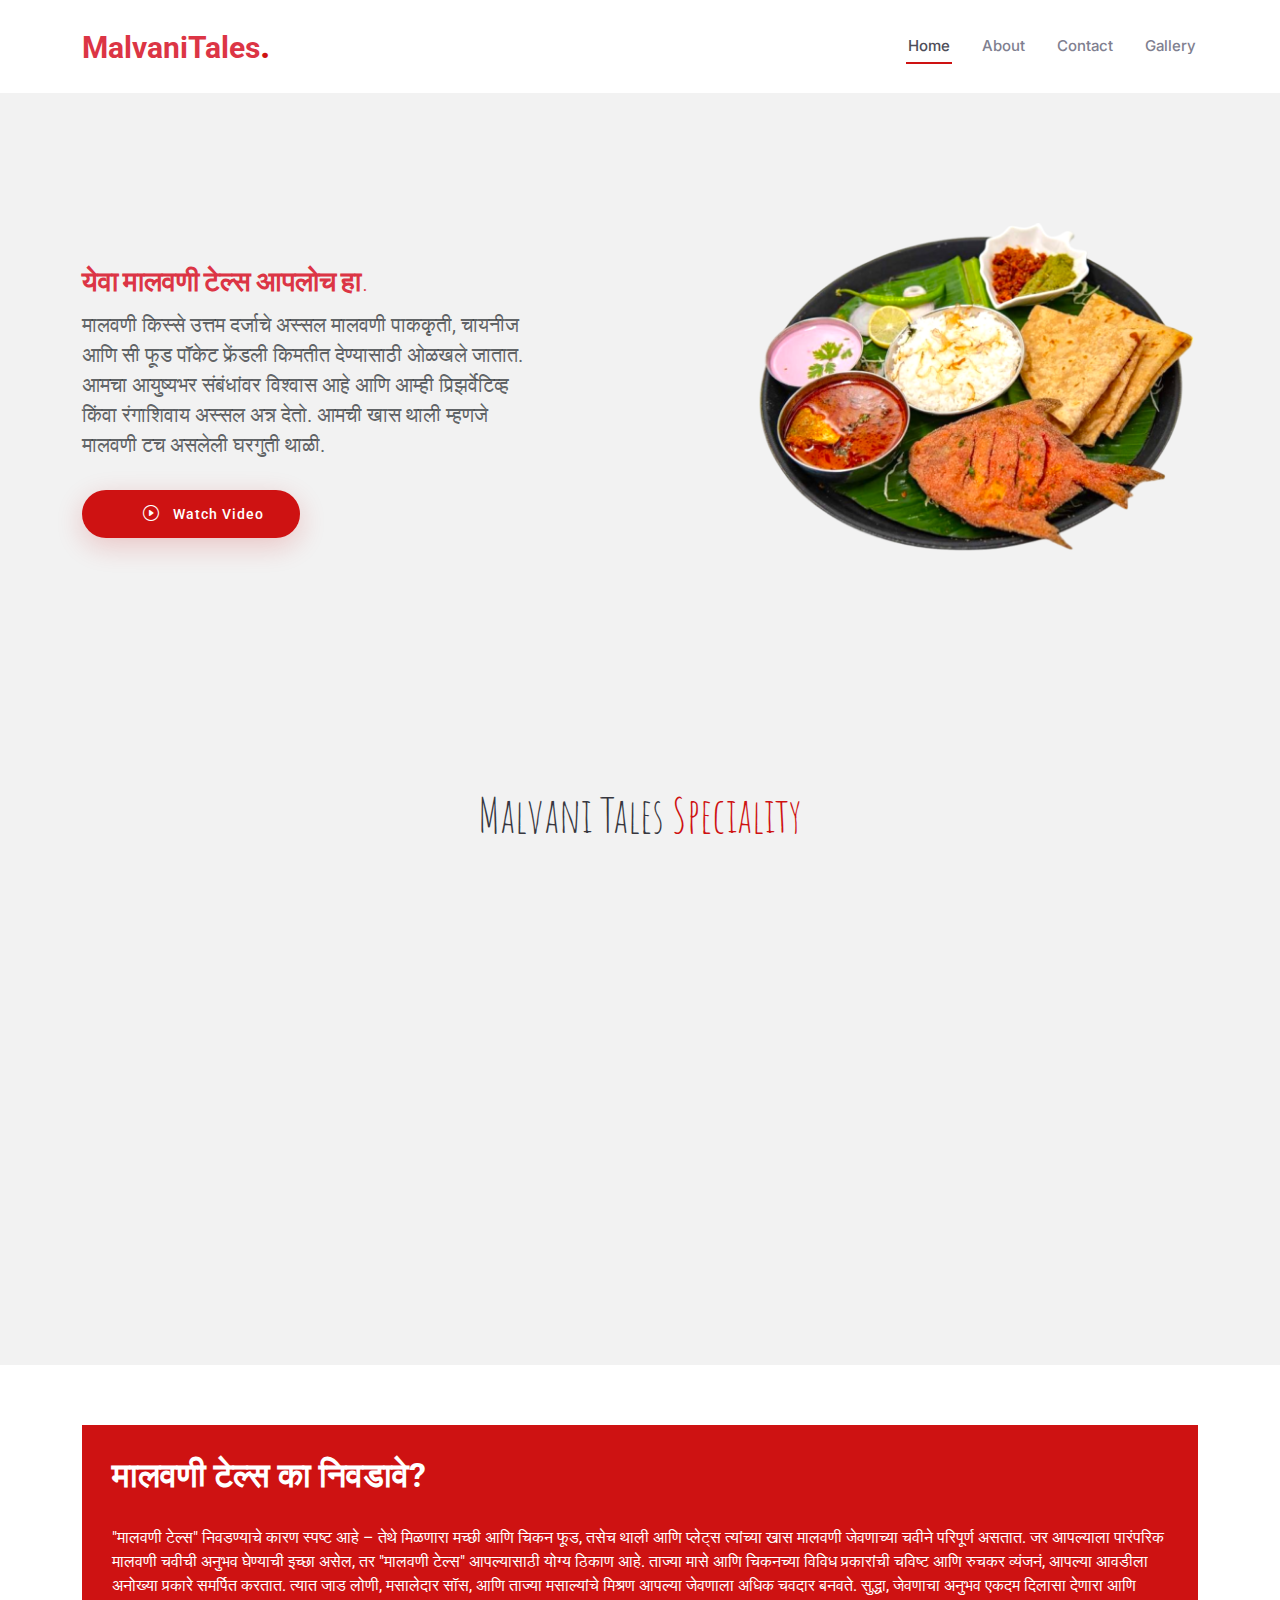
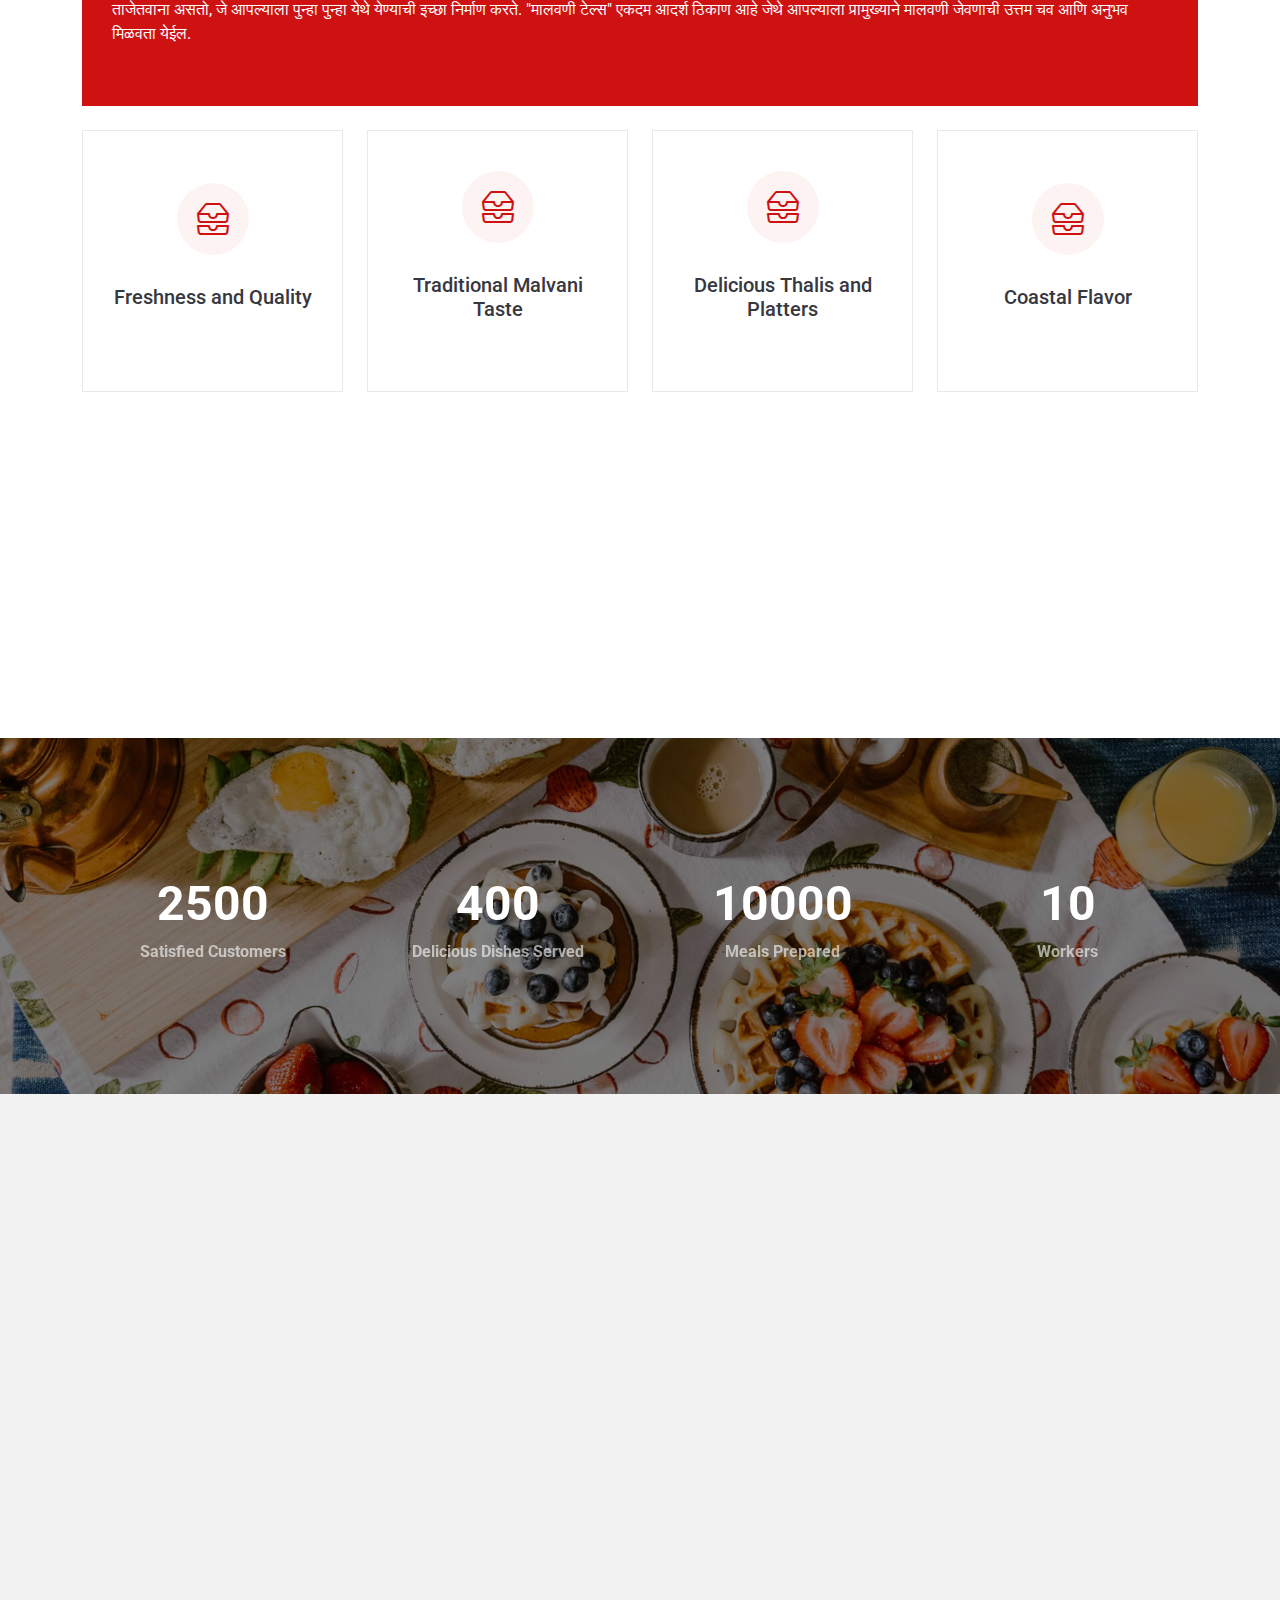
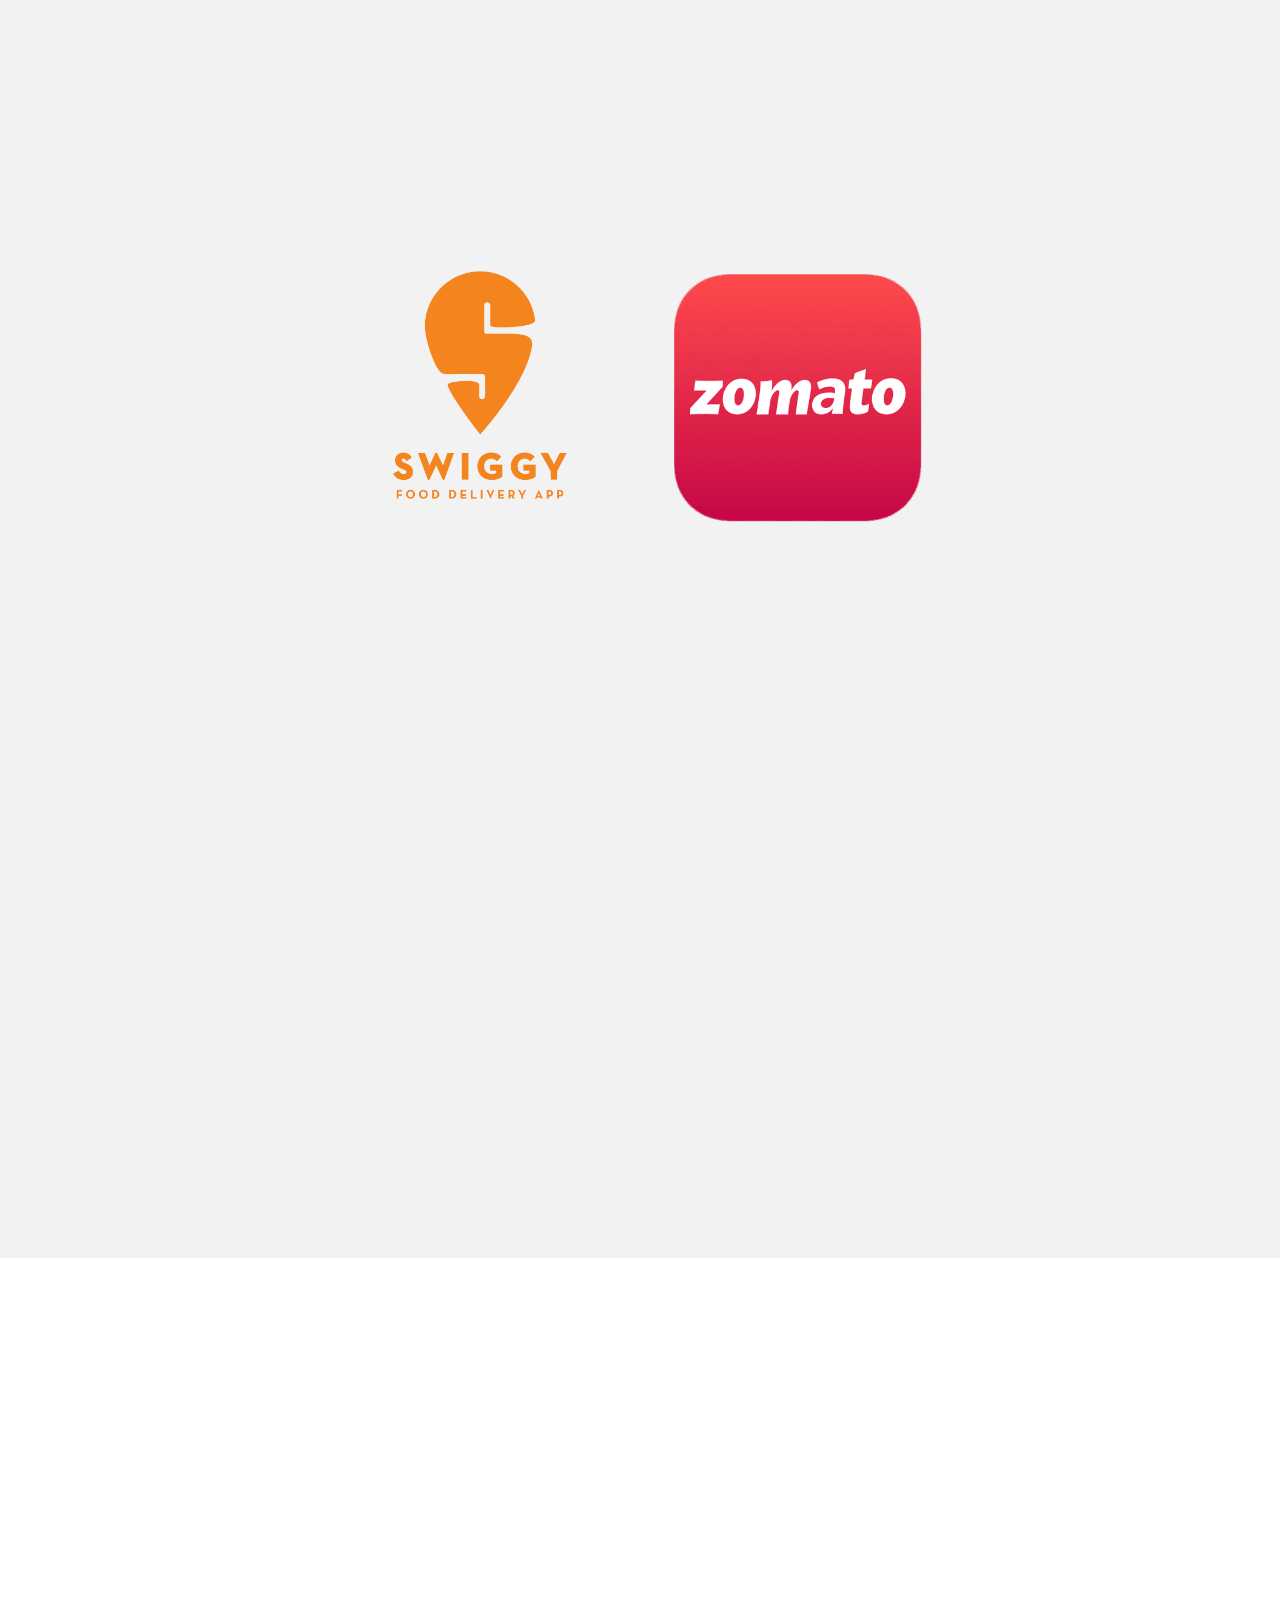
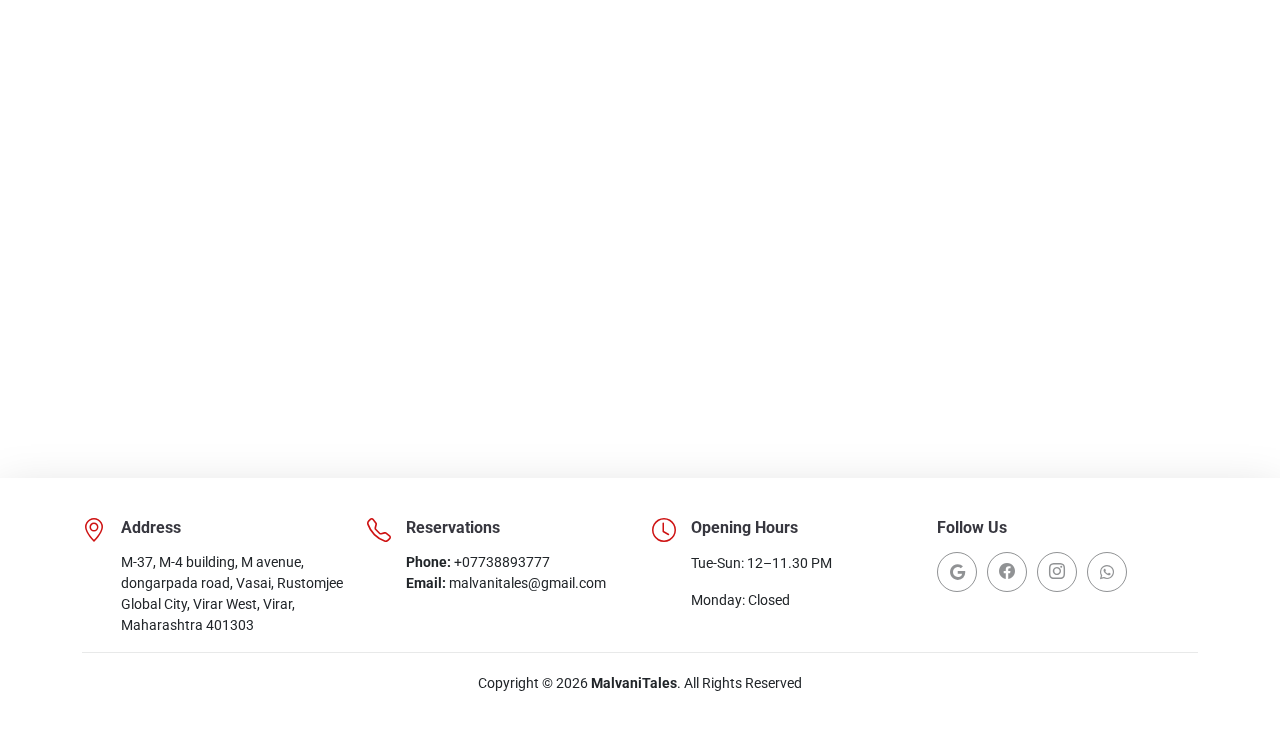
<file: index.html>
<!DOCTYPE html>
<html lang="en">

<head>
  <meta charset="utf-8">
  <meta content="width=device-width, initial-scale=1.0" name="viewport">
  <title>Index - Yummy Bootstrap Template</title>
  <meta name="description" content="">
  <meta name="keywords" content="">

  <!-- Favicons -->
  <link href="assets/img/favicon.png" rel="icon">
  <link href="assets/img/apple-touch-icon.png" rel="apple-touch-icon">

  <!-- Fonts -->
  <link href="https://fonts.googleapis.com" rel="preconnect">
  <link href="https://fonts.gstatic.com" rel="preconnect" crossorigin>
  <link href="https://fonts.googleapis.com/css2?family=Roboto:ital,wght@0,100;0,300;0,400;0,500;0,700;0,900;1,100;1,300;1,400;1,500;1,700;1,900&family=Inter:wght@100;200;300;400;500;600;700;800;900&family=Amatic+SC:wght@400;700&display=swap" rel="stylesheet">
  <link rel="stylesheet" href="https://cdnjs.cloudflare.com/ajax/libs/font-awesome/6.7.2/css/all.min.css" integrity="sha512-Evv84Mr4kqVGRNSgIGL/F/aIDqQb7xQ2vcrdIwxfjThSH8CSR7PBEakCr51Ck+w+/U6swU2Im1vVX0SVk9ABhg==" crossorigin="anonymous" referrerpolicy="no-referrer" />
  <!-- Vendor CSS Files -->
  <link href="assets/vendor/bootstrap/css/bootstrap.min.css" rel="stylesheet">
  <link href="assets/vendor/bootstrap-icons/bootstrap-icons.css" rel="stylesheet">
  <link href="assets/vendor/aos/aos.css" rel="stylesheet">
  <link href="assets/vendor/glightbox/css/glightbox.min.css" rel="stylesheet">
  <link href="assets/vendor/swiper/swiper-bundle.min.css" rel="stylesheet">

  <!-- Main CSS File -->
  <link href="assets/css/main.css" rel="stylesheet">

  <style>
    .swiper-slide img {
  width: 100%;  /* Ensures images take the full width of the container */
  height: 250px;  /* Set a fixed height */
  object-fit: cover;  /* Ensures images are properly scaled and cropped */
  border-radius: 10px; /* Optional: Adds rounded corners */
}
  </style>
</head>

<body class="index-page">

  <header id="header" class="header d-flex align-items-center sticky-top">
    <div class="container position-relative d-flex align-items-center justify-content-between">

      <a href="index.html" class="logo d-flex align-items-center me-auto me-xl-0">
        <!-- Uncomment the line below if you also wish to use an image logo -->
        <!-- <img src="assets/img/logo.png" alt=""> -->
        <h1 class="text-danger">MalvaniTales<span>.</span></h1>
      </a>

      <nav id="navmenu" class="navmenu">
        <ul>
          <li><a class="active" href="index.html">Home</a></li>
          <li><a href="about_us.html">About</a></li>
          <li><a href="contact_us.html">Contact</a></li>
          <li><a href="gallery.html">Gallery</a></li>
        </ul>
        <i class="mobile-nav-toggle d-xl-none bi bi-list"></i>
      </nav>


    </div>
  </header>

  <main class="main">

    <!-- Hero Section -->
    <section id="hero" class="hero section light-background">

      <div class="container">
        <div class="row justify-content-between gy-5">
          <div class="col-lg-5 order-2 order-lg-1 d-flex flex-column justify-content-center align-items-center align-items-lg-start text-center text-lg-start">
            <h3 data-aos="fade-up" class="text-danger" style="font-weight: 600;">येवा मालवणी टेल्स आपलोच हा.</h3>
            <p data-aos="fade-up" data-aos-delay="100">मालवणी किस्से उत्तम दर्जाचे अस्सल मालवणी पाककृती, चायनीज आणि सी फूड पॉकेट फ्रेंडली किमतीत देण्यासाठी ओळखले जातात. आमचा आयुष्यभर संबंधांवर विश्वास आहे आणि आम्ही प्रिझर्वेटिव्ह किंवा रंगाशिवाय अस्सल अन्न देतो. आमची खास थाली म्हणजे मालवणी टच असलेली घरगुती थाळी.</p>
            <div class="d-flex" data-aos="fade-up" data-aos-delay="200">
              <a style="outline: none;border: unset;" href="https://youtu.be/dwVJQgoymD4?si=wRPQOyDBrhNMO-QR" class="glightbox btn-book-a-table d-flex align-items-center youtube_video"><i class="bi bi-play-circle btn-watch-video" style="color:#fff;padding-right: 0.8rem;"></i><span>Watch Video</span></a>
            </div>
          </div>
          <div class="col-lg-5 order-1 order-lg-2 text-center text-lg-start">
            <img src="assets/img/hero_image_7896.png" class="img-fluid" alt="" data-aos="zoom-out" data-aos-delay="300">
          </div>
        </div>
      </div>

    </section><!-- /Hero Section -->


    <!-- Gallery Section -->
    <section id="gallery" class="gallery section light-background">

      <!-- Section Title -->
      <div class="container section-title" data-aos="fade-up">
        <p><span>Malvani Tales</span> <span class="description-title">Speciality</span></p>
      </div><!-- End Section Title -->

      <div class="container" data-aos="fade-up" data-aos-delay="100">

        <div class="swiper init-swiper">
          <script type="application/json" class="swiper-config">
            {
              "loop": true,
              "speed": 600,
              "autoplay": {
                "delay": 5000
              },
              "slidesPerView": "auto",
              "centeredSlides": true,
              "pagination": {
                "el": ".swiper-pagination",
                "type": "bullets",
                "clickable": true
              },
              "breakpoints": {
                "320": {
                  "slidesPerView": 1,
                  "spaceBetween": 0
                },
                "768": {
                  "slidesPerView": 3,
                  "spaceBetween": 20
                },
                "1200": {
                  "slidesPerView": 5,
                  "spaceBetween": 20
                }
              }
            }
          </script>
          <div class="swiper-wrapper align-items-center">
            
            <div class="swiper-slide">
              <a class="glightbox" data-gallery="images-gallery" href="assets/img/recipes/FB_IMG_1735561594744.jpg">
                <img src="assets/img/recipes/FB_IMG_1735561594744.jpg" class="img-fluid" alt="">
              </a>
            </div>
            <div class="swiper-slide">
              <a class="glightbox" data-gallery="images-gallery" href="assets/img/recipes/FB_IMG_1735561599289.jpg">
                <img src="assets/img/recipes/FB_IMG_1735561599289.jpg" class="img-fluid" alt="">
              </a>
            </div>
            <div class="swiper-slide">
              <a class="glightbox" data-gallery="images-gallery" href="assets/img/recipes/FB_IMG_1735561602651.jpg">
                <img src="assets/img/recipes/FB_IMG_1735561602651.jpg" class="img-fluid" alt="">
              </a>
            </div>
            <div class="swiper-slide">
              <a class="glightbox" data-gallery="images-gallery" href="assets/img/recipes/FB_IMG_1735561634453.jpg">
                <img src="assets/img/recipes/FB_IMG_1735561634453.jpg" class="img-fluid" alt="">
              </a>
            </div>
            <div class="swiper-slide">
              <a class="glightbox" data-gallery="images-gallery" href="assets/img/recipes/FB_IMG_1735561636927.jpg">
                <img src="assets/img/recipes/FB_IMG_1735561636927.jpg" class="img-fluid" alt="">
              </a>
            </div>
            <div class="swiper-slide">
              <a class="glightbox" data-gallery="images-gallery" href="assets/img/recipes/FB_IMG_1735561642070.jpg">
                <img src="assets/img/recipes/FB_IMG_1735561642070.jpg" class="img-fluid" alt="">
              </a>
            </div>
            <div class="swiper-slide">
              <a class="glightbox" data-gallery="images-gallery" href="assets/img/recipes/FB_IMG_1735561645406.jpg">
                <img src="assets/img/recipes/FB_IMG_1735561645406.jpg" class="img-fluid" alt="">
              </a>
            </div>
            <div class="swiper-slide">
              <a class="glightbox" data-gallery="images-gallery" href="assets/img/recipes/FB_IMG_1735561648325.jpg">
                <img src="assets/img/recipes/FB_IMG_1735561648325.jpg" class="img-fluid" alt="">
              </a>
            </div>
            <div class="swiper-slide">
              <a class="glightbox" data-gallery="images-gallery" href="assets/img/recipes/FB_IMG_1735561650514.jpg">
                <img src="assets/img/recipes/FB_IMG_1735561650514.jpg" class="img-fluid" alt="">
              </a>
            </div>
            <div class="swiper-slide">
              <a class="glightbox" data-gallery="images-gallery" href="assets/img/recipes/FB_IMG_1735561653395.jpg">
                <img src="assets/img/recipes/FB_IMG_1735561653395.jpg" class="img-fluid" alt="">
              </a>
            </div>
            <div class="swiper-slide">
              <a class="glightbox" data-gallery="images-gallery" href="assets/img/recipes/FB_IMG_1735561655792.jpg">
                <img src="assets/img/recipes/FB_IMG_1735561655792.jpg" class="img-fluid" alt="">
              </a>
            </div>
            <div class="swiper-slide">
              <a class="glightbox" data-gallery="images-gallery" href="assets/img/recipes/FB_IMG_1735561663858.jpg">
                <img src="assets/img/recipes/FB_IMG_1735561663858.jpg" class="img-fluid" alt="">
              </a>
            </div>
            <!-- Repeat the same for the remaining images -->
            

          </div>
          <div class="swiper-pagination"></div>
        </div>

      </div>

    </section><!-- /Gallery Section -->

    
    <section id="why-us" class="why-us section-bg">
      <div class="container aos-init aos-animate" data-aos="fade-up">

        <div class="row gy-4">

          <div class="col-lg-12 aos-init aos-animate" data-aos="fade-up" data-aos-delay="100">
            <div class="why-box">
              <h3>मालवणी टेल्स का निवडावे?</h3>
              <div>
               

                <p>"मालवणी टेल्स" निवडण्याचे कारण स्पष्ट आहे – तेथे मिळणारा मच्छी आणि चिकन फूड, तसेच थाली आणि प्लेट्स त्यांच्या खास मालवणी जेवणाच्या चवीने परिपूर्ण असतात. जर आपल्याला पारंपरिक मालवणी चवीची अनुभव घेण्याची इच्छा असेल, तर "मालवणी टेल्स" आपल्यासाठी योग्य ठिकाण आहे. ताज्या मासे आणि चिकनच्या विविध प्रकारांची चविष्ट आणि रुचकर व्यंजनं, आपल्या आवडीला अनोख्या प्रकारे समर्पित करतात. त्यात जाड लोणी, मसालेदार सॉस, आणि ताज्या मसाल्यांचे मिश्रण आपल्या जेवणाला अधिक चवदार बनवते. सुद्धा, जेवणाचा अनुभव एकदम दिलासा देणारा आणि ताजेतवाना असतो, जे आपल्याला पुन्हा पुन्हा येथे येण्याची इच्छा निर्माण करते. "मालवणी टेल्स" एकदम आदर्श ठिकाण आहे जेथे आपल्याला प्रामुख्याने मालवणी जेवणाची उत्तम चव आणि अनुभव मिळवता येईल.</p>

              </div>
              
            </div>
          </div><!-- End Why Box -->

          <div class="col-lg-12 d-flex align-items-center">
            <div class="row gy-4">

              <div class="col-xl-3 aos-init aos-animate" data-aos="fade-up" data-aos-delay="200">
                <div class="icon-box d-flex flex-column justify-content-center align-items-center">
                  <i class="bi bi-inboxes"></i>
                  <h4>Freshness and Quality</h4>
                </div>
              </div><!-- End Icon Box -->

              <div class="col-xl-3 aos-init aos-animate" data-aos="fade-up" data-aos-delay="300">
                <div class="icon-box d-flex flex-column justify-content-center align-items-center">
                  <i class="bi bi-inboxes"></i>
                  <h4>Traditional Malvani Taste</h4>
                </div>
              </div><!-- End Icon Box -->

              <div class="col-xl-3 aos-init aos-animate" data-aos="fade-up" data-aos-delay="400">
                <div class="icon-box d-flex flex-column justify-content-center align-items-center">
                  <i class="bi bi-inboxes"></i>
                  <h4>Delicious Thalis and Platters</h4>
                </div>
              </div><!-- End Icon Box -->

              <div class="col-xl-3 aos-init aos-animate" data-aos="fade-up" data-aos-delay="400">
                <div class="icon-box d-flex flex-column justify-content-center align-items-center">
                  <i class="bi bi-inboxes"></i>
                  <h4>Coastal Flavor</h4>
                </div>
              </div><!-- End Icon Box -->


              <div class="col-xl-3 aos-init" data-aos="fade-up" data-aos-delay="400">
                <div class="icon-box d-flex flex-column justify-content-center align-items-center">
                  <i class="bi bi-inboxes"></i>
                  <h4>Affordable Prices</h4>
                </div>
              </div><!-- End Icon Box -->


              <div class="col-xl-3 aos-init" data-aos="fade-up" data-aos-delay="400">
                <div class="icon-box d-flex flex-column justify-content-center align-items-center">
                  <i class="bi bi-inboxes"></i>
                  <h4>Love-Crafted Meals</h4>
                </div>
              </div><!-- End Icon Box -->

              <div class="col-xl-3 aos-init" data-aos="fade-up" data-aos-delay="400">
                <div class="icon-box d-flex flex-column justify-content-center align-items-center">
                  <i class="bi bi-inboxes"></i>
                  <h4>Excellent Customer Service</h4>
                </div>
              </div><!-- End Icon Box -->

              <div class="col-xl-3 aos-init" data-aos="fade-up" data-aos-delay="400">
                <div class="icon-box d-flex flex-column justify-content-center align-items-center">
                  <i class="bi bi-inboxes"></i>
                  <h4>Natural Sourced Ingredients</h4>
                </div>
              </div><!-- End Icon Box -->

            </div>
          </div>

        </div>

      </div>
    </section>


    <section id="stats-counter" class="stats-counter">
      <div class="container aos-init aos-animate" data-aos="zoom-out">

        <div class="row gy-4">

          <div class="col-lg-3 col-md-6">
            <div class="stats-item text-center w-100 h-100">
              <span data-purecounter-start="0" data-purecounter-end="2500" data-purecounter-duration="0" class="purecounter">2500</span>
              <p>Satisfied Customers</p>
            </div>
          </div><!-- End Stats Item -->

          <div class="col-lg-3 col-md-6">
            <div class="stats-item text-center w-100 h-100">
              <span data-purecounter-start="0" data-purecounter-end="400" data-purecounter-duration="0" class="purecounter">400</span>
              <p>Delicious Dishes Served</p>
            </div>
          </div><!-- End Stats Item -->

          <div class="col-lg-3 col-md-6">
            <div class="stats-item text-center w-100 h-100">
              <span data-purecounter-start="0" data-purecounter-end="10000" data-purecounter-duration="0" class="purecounter">10000</span>
              <p>Meals Prepared</p>
            </div>
          </div><!-- End Stats Item -->

          <div class="col-lg-3 col-md-6">
            <div class="stats-item text-center w-100 h-100">
              <span data-purecounter-start="0" data-purecounter-end="10" data-purecounter-duration="0" class="purecounter">10</span>
              <p>Workers</p>
            </div>
          </div><!-- End Stats Item -->

        </div>

      </div>
    </section>

    


    <!-- Testimonials Section -->
    <section id="testimonials" class="testimonials section light-background">

      <!-- Section Title -->
      <div class="container section-title" data-aos="fade-up">
        <h2>TESTIMONIALS</h2>
        <p>What Are They <span class="description-title">Saying About Us</span></p>
      </div><!-- End Section Title -->

      <div class="container" data-aos="fade-up" data-aos-delay="100">

        <div class="swiper init-swiper">
          <script type="application/json" class="swiper-config">
            {
              "loop": true,
              "speed": 600,
              "autoplay": {
                "delay": 5000
              },
              "slidesPerView": "auto",
              "pagination": {
                "el": ".swiper-pagination",
                "type": "bullets",
                "clickable": true
              }
            }
          </script>
          <div id="testimonials_container" class="swiper-wrapper">

            
          </div>
          <div class="swiper-pagination"></div>
        </div>

      </div>

    </section><!-- /Testimonials Section -->

  <!-- Delivery Partner Section -->
    <section class="testimonials section light-background">
      <div class="container-fluid">

        <!-- Section Title -->
      <div class="container section-title" data-aos="fade-up">
        <p>Our <span class="description-title">Delivery Partner</span></p>
      </div><!-- End Section Title -->
        
        <div class="row d-flex justify-content-center">
          <div class="col-md-3 col-6">
            <img class="img-fluid" src="assets/img/swiggy.png" />
          </div>
          <div class="col-md-3 col-6">
            <img class="img-fluid" src="assets/img/zomato.png" />
          </div>
        </div>
      </div>
    </section>
  <!-- /Delivery Partner Section -->

   

    <!-- Gallery Section -->
    <section id="gallery" class="gallery section light-background">

      <!-- Section Title -->
      <div class="container section-title" data-aos="fade-up">
        <p><span>Malvani Tales</span> <span class="description-title">Special Moments</span></p>
      </div><!-- End Section Title -->

      <div class="container" data-aos="fade-up" data-aos-delay="100">

        <div class="swiper init-swiper">
           <script type="application/json" class="swiper-config">
            {
              "loop": true,
              "speed": 600,
              "autoplay": {
                "delay": 5000
              },
              "slidesPerView": "auto",
              "centeredSlides": true,
              "pagination": {
                "el": ".swiper-pagination",
                "type": "bullets",
                "clickable": true
              },
              "breakpoints": {
                "320": {
                  "slidesPerView": 1,
                  "spaceBetween": 0
                },
                "768": {
                  "slidesPerView": 3,
                  "spaceBetween": 20
                },
                "1200": {
                  "slidesPerView": 4,
                  "spaceBetween": 20
                }
              }
            }
          </script>
          <div class="swiper-wrapper align-items-center" id="swiper-container">
            
            
            <!-- Repeat the same for the remaining images -->
            

          </div>
          <div class="swiper-pagination"></div>
        </div>

      </div>

    </section><!-- /Gallery Section -->

    <!-- Contact Section -->

    <section id="contact" class="contact">
      <div class="container" data-aos="fade-up">

        <div class="section-header text-center">
          <h1>Contact</h1>
          <p>Need Help? <span>Contact Us</span></p>
        </div>

        <div class="mb-3">
         

          <iframe src="https://www.google.com/maps/embed?pb=!1m18!1m12!1m3!1d2698.7922620421164!2d72.80270607521535!3d19.47039278181706!2m3!1f0!2f0!3f0!3m2!1i1024!2i768!4f13.1!3m3!1m2!1s0x3be7a94140a3fdb3%3A0x820330dc4b0cc781!2sMalvani%20tales!5e1!3m2!1sen!2sin!4v1735621328965!5m2!1sen!2sin" style="border:0; width: 100%; height: 350px;" allowfullscreen="" loading="lazy" referrerpolicy="no-referrer-when-downgrade"></iframe>

        </div><!-- End Google Maps -->

        <div class="row gy-4">

          <div class="col-md-6">
            <div class="info-item  d-flex align-items-center">
              <i class="icon bi bi-map flex-shrink-0"></i>
              <div>
                <h3>Our Address</h3>
                <p>M-37, M-4 building, M avenue, dongarpada road, Vasai, Rustomjee Global City, Virar West, Virar, Maharashtra 401303</p>
              </div>
            </div>
          </div><!-- End Info Item -->

          <div class="col-md-6">
            <div class="info-item d-flex align-items-center">
              <i class="icon bi bi-envelope flex-shrink-0"></i>
              <div>
                <h3>Email Us</h3>
                <p>malvanitales@gmail.com</p>
              </div>
            </div>
          </div><!-- End Info Item -->

          <div class="col-md-6">
            <div class="info-item  d-flex align-items-center">
              <i class="icon bi bi-telephone flex-shrink-0"></i>
              <div>
                <h3>Call Us</h3>
                <p>+07738893777</p>
              </div>
            </div>
          </div><!-- End Info Item -->

          <div class="col-md-6">
            <div class="info-item  d-flex align-items-center">
              <i class="icon bi bi-share flex-shrink-0"></i>
              <div>
                <h3>Opening Hours</h3>
                <div><strong>Tue-Sun:</strong> 12–11.30 PM;
                  <strong>Monday:</strong> Closed
                </div>
              </div>
            </div>
          </div><!-- End Info Item -->

        </div>


      </div>
    </section>
    
    <!-- /Contact Section -->

  </main>

  <footer id="footer" class="footer shadow-lg">

    <div class="container">
      <div class="row gy-3">
        <div class="col-lg-3 col-md-6 d-flex">
          <i class="bi bi-geo-alt icon"></i>
          <div>
            <h4>Address</h4>
            <p>
              M-37, M-4 building, M avenue, dongarpada road, Vasai, Rustomjee Global City, Virar West, Virar, Maharashtra 401303
            </p>
          </div>

        </div>

        <div class="col-lg-3 col-md-6 footer-links d-flex">
          <i class="bi bi-telephone icon"></i>
          <div>
            <h4>Reservations</h4>
            <p>
              <strong>Phone:</strong> +07738893777<br>
              <strong>Email:</strong> malvanitales@gmail.com<br>
            </p>
          </div>
        </div>

        <div class="col-lg-3 col-md-6 footer-links d-flex">
          <i class="bi bi-clock icon"></i>
          <div>
            <h4>Opening Hours</h4>
            <p>
              <p>Tue-Sun: 12–11.30 PM</p>
              <p>Monday: Closed</p>
            </p>
          </div>
        </div>

        <div class="col-lg-3 col-md-6 footer-links">
          <h4>Follow Us</h4>
          <div class="social-links d-flex">
            <a href="https://g.co/kgs/7Ub8tHq" class="twitter" target="_blank"><i class="fa-brands fa-google"></i></a>
            <a href="https://www.facebook.com/brunchfoodstudios/" target="_blank" class="facebook"><i class="bi bi-facebook"></i></a>
            <a href="https://www.instagram.com/malvanitalesrestro/" target="_blank" class="instagram"><i class="bi bi-instagram"></i></a>
            <a href="https://wa.me/7738893777" target="_blank" class="linkedin"><i class="fa-brands fa-whatsapp"></i></a>
          </div>
        </div>

      </div>
    </div>

    <div class="container">
      <div class="copyright text-center">
        Copyright  &copy; <span class="year"></span> <strong><span>MalvaniTales</span></strong>. All Rights Reserved
      </div>
      
    </div>

  </footer><!-- End Footer -->

  <!-- Scroll Top -->
  <a href="#" id="scroll-top" class="scroll-top d-flex align-items-center justify-content-center"><i class="bi bi-arrow-up-short"></i></a>

  <!-- Preloader -->
  <div id="preloader"></div>

  <!-- Vendor JS Files -->
  <script src="assets/vendor/bootstrap/js/bootstrap.bundle.min.js"></script>
  <script src="assets/vendor/php-email-form/validate.js"></script>
  <script src="assets/vendor/aos/aos.js"></script>
  <script src="assets/vendor/glightbox/js/glightbox.min.js"></script>
  <script src="assets/vendor/purecounter/purecounter_vanilla.js"></script>
  <script src="assets/vendor/swiper/swiper-bundle.min.js"></script>

  <!-- Main JS File -->
  <script src="assets/js/main.js"></script>
  <script src="assets/js/reviews.js"></script>

</body>

</html>
</file>
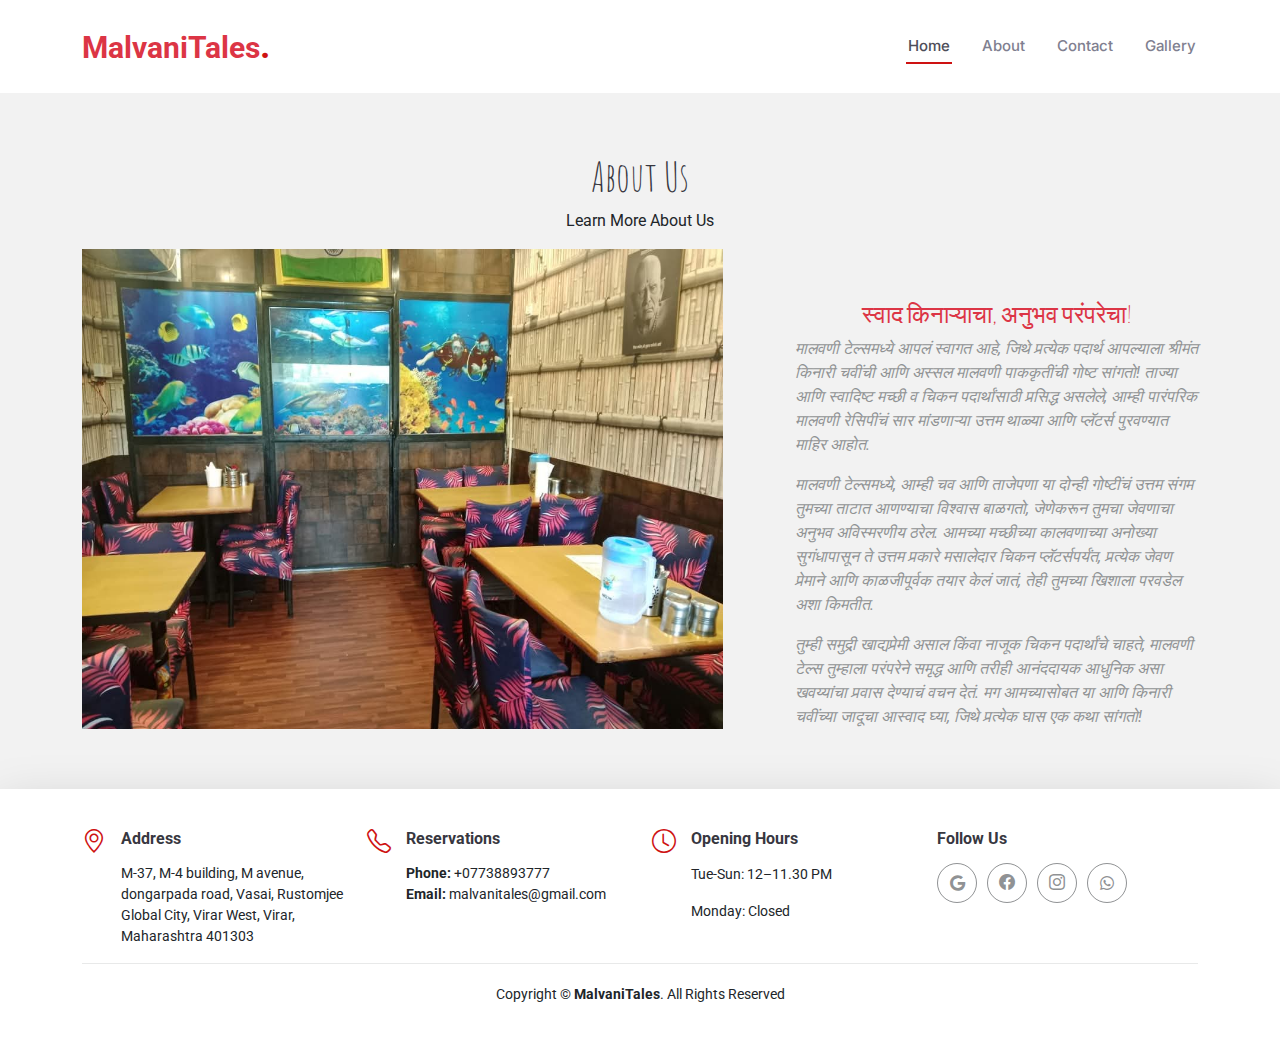
<file: about_us.html>
<!DOCTYPE html>
<html lang="en">

<head>
  <meta charset="utf-8">
  <meta content="width=device-width, initial-scale=1.0" name="viewport">
  <title>Index - Yummy Bootstrap Template</title>
  <meta name="description" content="">
  <meta name="keywords" content="">

  <!-- Favicons -->
  <link href="assets/img/favicon.png" rel="icon">
  <link href="assets/img/apple-touch-icon.png" rel="apple-touch-icon">

  <!-- Fonts -->
  <link href="https://fonts.googleapis.com" rel="preconnect">
  <link href="https://fonts.gstatic.com" rel="preconnect" crossorigin>
  <link href="https://fonts.googleapis.com/css2?family=Roboto:ital,wght@0,100;0,300;0,400;0,500;0,700;0,900;1,100;1,300;1,400;1,500;1,700;1,900&family=Inter:wght@100;200;300;400;500;600;700;800;900&family=Amatic+SC:wght@400;700&display=swap" rel="stylesheet">
  <link rel="stylesheet" href="https://cdnjs.cloudflare.com/ajax/libs/font-awesome/6.7.2/css/all.min.css" integrity="sha512-Evv84Mr4kqVGRNSgIGL/F/aIDqQb7xQ2vcrdIwxfjThSH8CSR7PBEakCr51Ck+w+/U6swU2Im1vVX0SVk9ABhg==" crossorigin="anonymous" referrerpolicy="no-referrer" />

  <!-- Vendor CSS Files -->
  <link href="assets/vendor/bootstrap/css/bootstrap.min.css" rel="stylesheet">
  <link href="assets/vendor/bootstrap-icons/bootstrap-icons.css" rel="stylesheet">
  <link href="assets/vendor/aos/aos.css" rel="stylesheet">
  <link href="assets/vendor/glightbox/css/glightbox.min.css" rel="stylesheet">
  <link href="assets/vendor/swiper/swiper-bundle.min.css" rel="stylesheet">

  <!-- Main CSS File -->
  <link href="assets/css/main.css" rel="stylesheet">

  <style>
    .swiper-slide img {
  width: 100%;  /* Ensures images take the full width of the container */
  height: 250px;  /* Set a fixed height */
  object-fit: cover;  /* Ensures images are properly scaled and cropped */
  border-radius: 10px; /* Optional: Adds rounded corners */
}
  </style>
</head>

<body class="index-page">

  <header id="header" class="header d-flex align-items-center sticky-top">
    <div class="container position-relative d-flex align-items-center justify-content-between">

      <a href="index.html" class="logo d-flex align-items-center me-auto me-xl-0">
        <!-- Uncomment the line below if you also wish to use an image logo -->
        <!-- <img src="assets/img/logo.png" alt=""> -->
        <h1 class="text-danger">MalvaniTales<span>.</span></h1>
      </a>

      <nav id="navmenu" class="navmenu">
        <ul>
          <li><a class="active" href="index.html">Home</a></li>
          <li><a href="about_us.html">About</a></li>
          <li><a href="contact_us.html">Contact</a></li>
          <li><a href="gallery.html">Gallery</a></li>
        </ul>
        <i class="mobile-nav-toggle d-xl-none bi bi-list"></i>
      </nav>


    </div>
  </header>

  <main class="main">

    
    <section id="about" class="about shadow light-background">
      <div class="container aos-init aos-animate" data-aos="fade-up">

        <div class="section-header text-center">
          <h1>About Us</h1>
          <p>Learn More <span>About Us</span></p>
        </div>

        <div class="row gy-4">
          <div class="col-lg-7 position-relative about-img aos-init aos-animate" data-aos="fade-up" data-aos-delay="150">
            <img class="img-fluid" src="assets/img/about_us.jpg" alt="About Us">

            
          </div>
          <div class="col-lg-5 d-flex align-items-end aos-init aos-animate" data-aos="fade-up" data-aos-delay="300">
            <div class="content ps-0 ps-lg-5">
              <h4 class="text-center text-danger bolder">स्वाद किनाऱ्याचा, अनुभव परंपरेचा!</h4>
              <p class="fst-italic">
                मालवणी टेल्समध्ये आपलं स्वागत आहे, जिथे प्रत्येक पदार्थ आपल्याला श्रीमंत किनारी चवींची आणि अस्सल मालवणी पाककृतींची गोष्ट सांगतो! ताज्या आणि स्वादिष्ट मच्छी व चिकन पदार्थांसाठी प्रसिद्ध असलेले, आम्ही पारंपरिक मालवणी रेसिपींचं सार मांडणाऱ्या उत्तम थाळ्या आणि प्लॅटर्स पुरवण्यात माहिर आहोत.
              </p>
              <p class="fst-italic">

                मालवणी टेल्समध्ये, आम्ही चव आणि ताजेपणा या दोन्ही गोष्टींचं उत्तम संगम तुमच्या ताटात आणण्याचा विश्वास बाळगतो, जेणेकरून तुमचा जेवणाचा अनुभव अविस्मरणीय ठरेल. आमच्या मच्छीच्या कालवणाच्या अनोख्या सुगंधापासून ते उत्तम प्रकारे मसालेदार चिकन प्लॅटर्सपर्यंत, प्रत्येक जेवण प्रेमाने आणि काळजीपूर्वक तयार केलं जातं, तेही तुमच्या खिशाला परवडेल अशा किमतीत.
              </p>
              <p class="fst-italic">
                तुम्ही समुद्री खाद्यप्रेमी असाल किंवा नाजूक चिकन पदार्थांचे चाहते, मालवणी टेल्स तुम्हाला परंपरेने समृद्ध आणि तरीही आनंददायक आधुनिक असा खवय्यांचा प्रवास देण्याचं वचन देतं. मग आमच्यासोबत या आणि किनारी चवींच्या जादूचा आस्वाद घ्या, जिथे प्रत्येक घास एक कथा सांगतो!
              </p>
              

             
            </div>
          </div>
        </div>

      </div>
    </section>
    

    

  </main>

  <footer id="footer" class="footer shadow-lg">

    <div class="container">
      <div class="row gy-3">
        <div class="col-lg-3 col-md-6 d-flex">
          <i class="bi bi-geo-alt icon"></i>
          <div>
            <h4>Address</h4>
            <p>
              M-37, M-4 building, M avenue, dongarpada road, Vasai, Rustomjee Global City, Virar West, Virar, Maharashtra 401303
            </p>
          </div>

        </div>

        <div class="col-lg-3 col-md-6 footer-links d-flex">
          <i class="bi bi-telephone icon"></i>
          <div>
            <h4>Reservations</h4>
            <p>
              <strong>Phone:</strong> +07738893777<br>
              <strong>Email:</strong> malvanitales@gmail.com<br>
            </p>
          </div>
        </div>

        <div class="col-lg-3 col-md-6 footer-links d-flex">
          <i class="bi bi-clock icon"></i>
          <div>
            <h4>Opening Hours</h4>
            <p>
              <p>Tue-Sun: 12–11.30 PM</p>
              <p>Monday: Closed</p>
            </p>
          </div>
        </div>

        <div class="col-lg-3 col-md-6 footer-links">
          <h4>Follow Us</h4>
          <div class="social-links d-flex">
            <a href="https://g.co/kgs/7Ub8tHq" class="twitter" target="_blank"><i class="fa-brands fa-google"></i></a>
            <a href="https://www.facebook.com/brunchfoodstudios/" target="_blank" class="facebook"><i class="bi bi-facebook"></i></a>
            <a href="https://www.instagram.com/malvanitalesrestro/" target="_blank" class="instagram"><i class="bi bi-instagram"></i></a>
            <a href="https://wa.me/7738893777" target="_blank" class="linkedin"><i class="fa-brands fa-whatsapp"></i></a>
          </div>
        </div>

      </div>
    </div>

    <div class="container">
      <div class="copyright text-center">
        Copyright  &copy; <span class="year"></span> <strong><span>MalvaniTales</span></strong>. All Rights Reserved
      </div>
      
    </div>

  </footer><!-- End Footer -->

  <!-- Scroll Top -->
  <a href="#" id="scroll-top" class="scroll-top d-flex align-items-center justify-content-center"><i class="bi bi-arrow-up-short"></i></a>

  <!-- Preloader -->
  <div id="preloader"></div>

  <!-- Vendor JS Files -->
  <script src="assets/vendor/bootstrap/js/bootstrap.bundle.min.js"></script>
  <script src="assets/vendor/php-email-form/validate.js"></script>
  <script src="assets/vendor/aos/aos.js"></script>
  <script src="assets/vendor/glightbox/js/glightbox.min.js"></script>
  <script src="assets/vendor/purecounter/purecounter_vanilla.js"></script>
  <script src="assets/vendor/swiper/swiper-bundle.min.js"></script>

  <!-- Main JS File -->
  <script src="assets/js/main.js"></script>

</body>

</html>
</file>
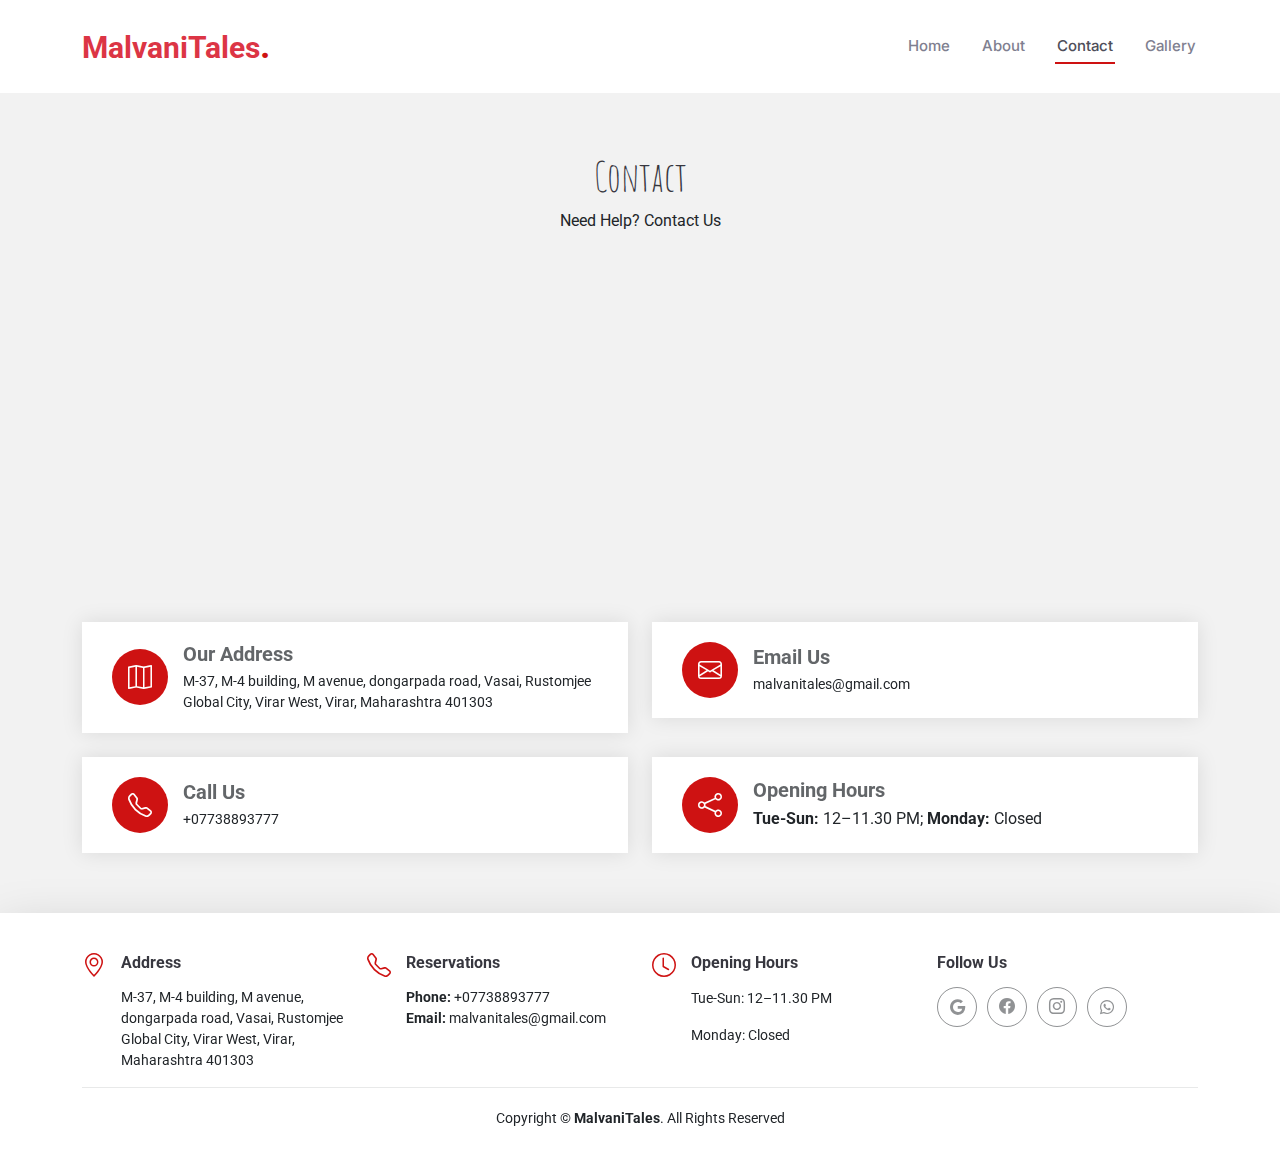
<file: contact_us.html>
<!DOCTYPE html>
<html lang="en">

<head>
  <meta charset="utf-8">
  <meta content="width=device-width, initial-scale=1.0" name="viewport">
  <title>Index - Yummy Bootstrap Template</title>
  <meta name="description" content="">
  <meta name="keywords" content="">

  <!-- Favicons -->
  <link href="assets/img/favicon.png" rel="icon">
  <link href="assets/img/apple-touch-icon.png" rel="apple-touch-icon">

  <!-- Fonts -->
  <link href="https://fonts.googleapis.com" rel="preconnect">
  <link href="https://fonts.gstatic.com" rel="preconnect" crossorigin>
  <link href="https://fonts.googleapis.com/css2?family=Roboto:ital,wght@0,100;0,300;0,400;0,500;0,700;0,900;1,100;1,300;1,400;1,500;1,700;1,900&family=Inter:wght@100;200;300;400;500;600;700;800;900&family=Amatic+SC:wght@400;700&display=swap" rel="stylesheet">
  <link rel="stylesheet" href="https://cdnjs.cloudflare.com/ajax/libs/font-awesome/6.7.2/css/all.min.css" integrity="sha512-Evv84Mr4kqVGRNSgIGL/F/aIDqQb7xQ2vcrdIwxfjThSH8CSR7PBEakCr51Ck+w+/U6swU2Im1vVX0SVk9ABhg==" crossorigin="anonymous" referrerpolicy="no-referrer" />

  <!-- Vendor CSS Files -->
  <link href="assets/vendor/bootstrap/css/bootstrap.min.css" rel="stylesheet">
  <link href="assets/vendor/bootstrap-icons/bootstrap-icons.css" rel="stylesheet">
  <link href="assets/vendor/aos/aos.css" rel="stylesheet">
  <link href="assets/vendor/glightbox/css/glightbox.min.css" rel="stylesheet">
  <link href="assets/vendor/swiper/swiper-bundle.min.css" rel="stylesheet">

  <!-- Main CSS File -->
  <link href="assets/css/main.css" rel="stylesheet">

  <style>
    .swiper-slide img {
  width: 100%;  /* Ensures images take the full width of the container */
  height: 250px;  /* Set a fixed height */
  object-fit: cover;  /* Ensures images are properly scaled and cropped */
  border-radius: 10px; /* Optional: Adds rounded corners */
}
  </style>
</head>

<body class="index-page">

  <header id="header" class="header d-flex align-items-center sticky-top">
    <div class="container position-relative d-flex align-items-center justify-content-between">

      <a href="index.html" class="logo d-flex align-items-center me-auto me-xl-0">
        <!-- Uncomment the line below if you also wish to use an image logo -->
        <!-- <img src="assets/img/logo.png" alt=""> -->
        <h1 class="text-danger">MalvaniTales<span>.</span></h1>
      </a>

      <nav id="navmenu" class="navmenu">
        <ul>
          <li><a href="index.html">Home</a></li>
          <li><a href="about_us.html">About</a></li>
          <li><a class="active" href="contact_us.html">Contact</a></li>
          <li><a href="gallery.html">Gallery</a></li>
        </ul>
        <i class="mobile-nav-toggle d-xl-none bi bi-list"></i>
      </nav>


    </div>
  </header>

  <main class="main">

    
    <!-- Contact Section -->

    <section id="contact" class="contact light-background">
      <div class="container" data-aos="fade-up">

        <div class="section-header text-center">
          <h1>Contact</h1>
          <p>Need Help? <span>Contact Us</span></p>
        </div>

        <div class="mb-3">
         

          <iframe src="https://www.google.com/maps/embed?pb=!1m18!1m12!1m3!1d2698.7922620421164!2d72.80270607521535!3d19.47039278181706!2m3!1f0!2f0!3f0!3m2!1i1024!2i768!4f13.1!3m3!1m2!1s0x3be7a94140a3fdb3%3A0x820330dc4b0cc781!2sMalvani%20tales!5e1!3m2!1sen!2sin!4v1735621328965!5m2!1sen!2sin" style="border:0; width: 100%; height: 350px;" allowfullscreen="" loading="lazy" referrerpolicy="no-referrer-when-downgrade"></iframe>

        </div><!-- End Google Maps -->

        <div class="row gy-4">

          <div class="col-md-6">
            <div class="info-item  d-flex align-items-center">
              <i class="icon bi bi-map flex-shrink-0"></i>
              <div>
                <h3>Our Address</h3>
                <p>M-37, M-4 building, M avenue, dongarpada road, Vasai, Rustomjee Global City, Virar West, Virar, Maharashtra 401303</p>
              </div>
            </div>
          </div><!-- End Info Item -->

          <div class="col-md-6">
            <div class="info-item d-flex align-items-center">
              <i class="icon bi bi-envelope flex-shrink-0"></i>
              <div>
                <h3>Email Us</h3>
                <p>malvanitales@gmail.com</p>
              </div>
            </div>
          </div><!-- End Info Item -->

          <div class="col-md-6">
            <div class="info-item  d-flex align-items-center">
              <i class="icon bi bi-telephone flex-shrink-0"></i>
              <div>
                <h3>Call Us</h3>
                <p>+07738893777</p>
              </div>
            </div>
          </div><!-- End Info Item -->

          <div class="col-md-6">
            <div class="info-item  d-flex align-items-center">
              <i class="icon bi bi-share flex-shrink-0"></i>
              <div>
                <h3>Opening Hours</h3>
                <div><strong>Tue-Sun:</strong> 12–11.30 PM;
                  <strong>Monday:</strong> Closed
                </div>
              </div>
            </div>
          </div><!-- End Info Item -->

        </div>


      </div>
    </section>
    
    <!-- /Contact Section -->

  </main>

  <footer id="footer" class="footer shadow-lg">

    <div class="container">
      <div class="row gy-3">
        <div class="col-lg-3 col-md-6 d-flex">
          <i class="bi bi-geo-alt icon"></i>
          <div>
            <h4>Address</h4>
            <p>
              M-37, M-4 building, M avenue, dongarpada road, Vasai, Rustomjee Global City, Virar West, Virar, Maharashtra 401303
            </p>
          </div>

        </div>

        <div class="col-lg-3 col-md-6 footer-links d-flex">
          <i class="bi bi-telephone icon"></i>
          <div>
            <h4>Reservations</h4>
            <p>
              <strong>Phone:</strong> +07738893777<br>
              <strong>Email:</strong> malvanitales@gmail.com<br>
            </p>
          </div>
        </div>

        <div class="col-lg-3 col-md-6 footer-links d-flex">
          <i class="bi bi-clock icon"></i>
          <div>
            <h4>Opening Hours</h4>
            <p>
              <p>Tue-Sun: 12–11.30 PM</p>
              <p>Monday: Closed</p>
            </p>
          </div>
        </div>

        <div class="col-lg-3 col-md-6 footer-links">
          <h4>Follow Us</h4>
          <div class="social-links d-flex">
            <a href="https://g.co/kgs/7Ub8tHq" class="twitter" target="_blank"><i class="fa-brands fa-google"></i></a>
            <a href="https://www.facebook.com/brunchfoodstudios/" target="_blank" class="facebook"><i class="bi bi-facebook"></i></a>
            <a href="https://www.instagram.com/malvanitalesrestro/" target="_blank" class="instagram"><i class="bi bi-instagram"></i></a>
            <a href="https://wa.me/7738893777" target="_blank" class="linkedin"><i class="fa-brands fa-whatsapp"></i></a>
          </div>
        </div>

      </div>
    </div>

    <div class="container">
      <div class="copyright text-center">
        Copyright  &copy; <span class="year"></span> <strong><span>MalvaniTales</span></strong>. All Rights Reserved
      </div>
      
    </div>

  </footer><!-- End Footer -->

  <!-- Scroll Top -->
  <a href="#" id="scroll-top" class="scroll-top d-flex align-items-center justify-content-center"><i class="bi bi-arrow-up-short"></i></a>

  <!-- Preloader -->
  <div id="preloader"></div>

  <!-- Vendor JS Files -->
  <script src="assets/vendor/bootstrap/js/bootstrap.bundle.min.js"></script>
  <script src="assets/vendor/php-email-form/validate.js"></script>
  <script src="assets/vendor/aos/aos.js"></script>
  <script src="assets/vendor/glightbox/js/glightbox.min.js"></script>
  <script src="assets/vendor/purecounter/purecounter_vanilla.js"></script>
  <script src="assets/vendor/swiper/swiper-bundle.min.js"></script>

  <!-- Main JS File -->
  <script src="assets/js/main.js"></script>

</body>

</html>
</file>
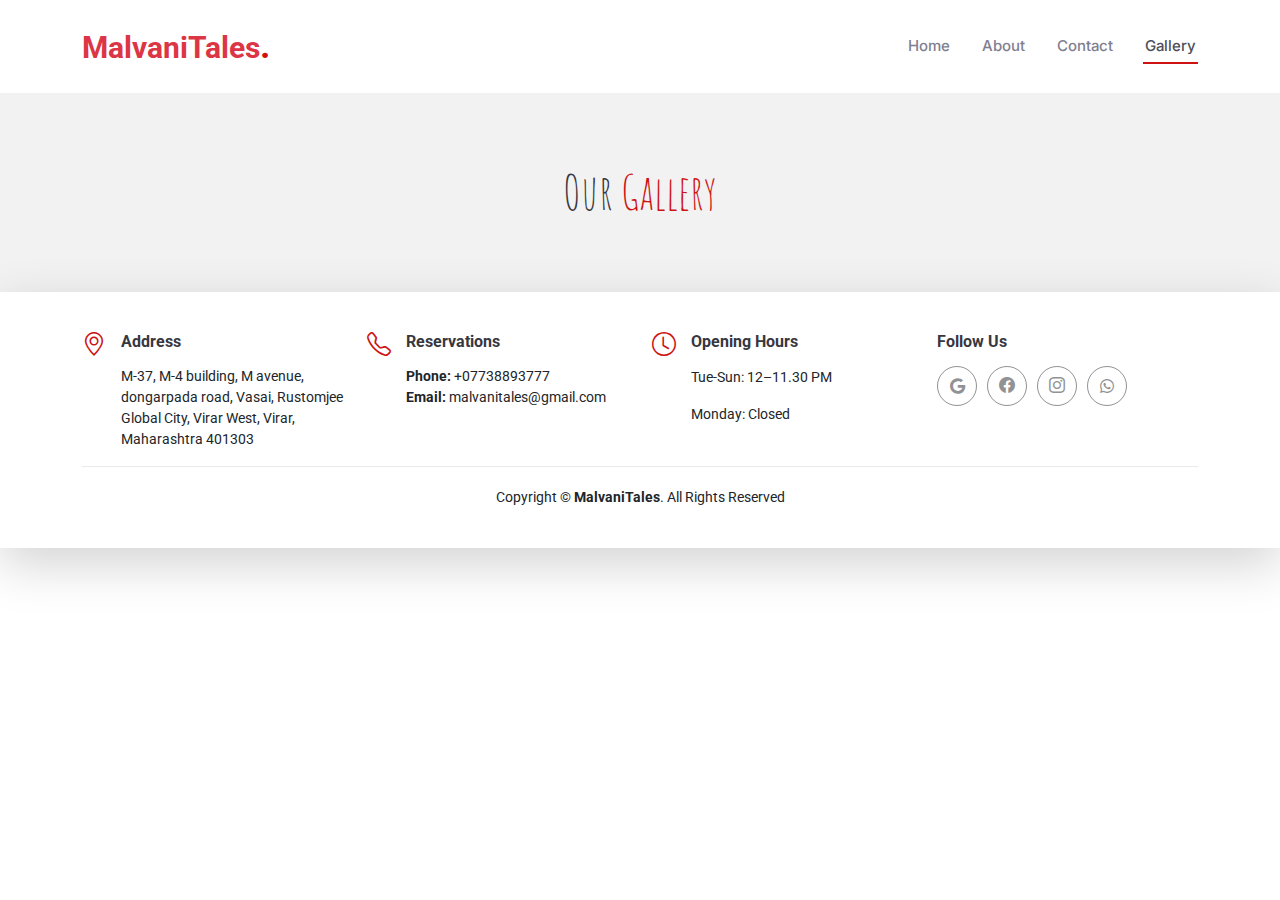
<file: gallery.html>
<!DOCTYPE html>
<html lang="en">

<head>
  <meta charset="utf-8">
  <meta content="width=device-width, initial-scale=1.0" name="viewport">
  <title>Index - Yummy Bootstrap Template</title>
  <meta name="description" content="">
  <meta name="keywords" content="">

  <!-- Favicons -->
  <link href="assets/img/favicon.png" rel="icon">
  <link href="assets/img/apple-touch-icon.png" rel="apple-touch-icon">

  <!-- Fonts -->
  <link href="https://fonts.googleapis.com" rel="preconnect">
  <link href="https://fonts.gstatic.com" rel="preconnect" crossorigin>
  <link href="https://fonts.googleapis.com/css2?family=Roboto:ital,wght@0,100;0,300;0,400;0,500;0,700;0,900;1,100;1,300;1,400;1,500;1,700;1,900&family=Inter:wght@100;200;300;400;500;600;700;800;900&family=Amatic+SC:wght@400;700&display=swap" rel="stylesheet">
  <link rel="stylesheet" href="https://cdnjs.cloudflare.com/ajax/libs/font-awesome/6.7.2/css/all.min.css" integrity="sha512-Evv84Mr4kqVGRNSgIGL/F/aIDqQb7xQ2vcrdIwxfjThSH8CSR7PBEakCr51Ck+w+/U6swU2Im1vVX0SVk9ABhg==" crossorigin="anonymous" referrerpolicy="no-referrer" />

  <!-- Vendor CSS Files -->
  <link href="assets/vendor/bootstrap/css/bootstrap.min.css" rel="stylesheet">
  <link href="assets/vendor/bootstrap-icons/bootstrap-icons.css" rel="stylesheet">
  <link href="assets/vendor/aos/aos.css" rel="stylesheet">
  <link href="assets/vendor/glightbox/css/glightbox.min.css" rel="stylesheet">
  <link href="assets/vendor/swiper/swiper-bundle.min.css" rel="stylesheet">

  <!-- Main CSS File -->
  <link href="assets/css/main.css" rel="stylesheet">

  <style>
    img {
 
  object-fit: cover;  /* Ensures images are properly scaled and cropped */
  border-radius: 10px; /* Optional: Adds rounded corners */
  cursor: pointer;
}
  </style>
</head>

<body class="index-page">

  <header id="header" class="header d-flex align-items-center sticky-top">
    <div class="container position-relative d-flex align-items-center justify-content-between">

      <a href="index.html" class="logo d-flex align-items-center me-auto me-xl-0">
        <!-- Uncomment the line below if you also wish to use an image logo -->
        <!-- <img src="assets/img/logo.png" alt=""> -->
        <h1 class="text-danger">MalvaniTales<span>.</span></h1>
      </a>

      <nav id="navmenu" class="navmenu">
        <ul>
          <li><a href="index.html">Home</a></li>
          <li><a href="about_us.html">About</a></li>
          <li><a href="contact_us.html">Contact</a></li>
          <li><a class="active" href="gallery.html">Gallery</a></li>
        </ul>
        <i class="mobile-nav-toggle d-xl-none bi bi-list"></i>
      </nav>


    </div>
  </header>

  <main class="main">

    

    

    <!-- Menu Section -->
    <section id="menu" class="menu section light-background">

      <!-- Section Title -->
      <div class="container section-title" data-aos="fade-up">
        <p class="h1"><span>Our</span> <span class="description-title">Gallery</span></p>
      </div><!-- End Section Title -->

      <div class="container">

        <div class="row gy-5" id="all_container">

        </div> 
        

      </div>

    </section><!-- /Menu Section -->

  
   
  
  </main>

  <footer id="footer" class="footer shadow-lg">

    <div class="container">
      <div class="row gy-3">
        <div class="col-lg-3 col-md-6 d-flex">
          <i class="bi bi-geo-alt icon"></i>
          <div>
            <h4>Address</h4>
            <p>
              M-37, M-4 building, M avenue, dongarpada road, Vasai, Rustomjee Global City, Virar West, Virar, Maharashtra 401303
            </p>
          </div>

        </div>

        <div class="col-lg-3 col-md-6 footer-links d-flex">
          <i class="bi bi-telephone icon"></i>
          <div>
            <h4>Reservations</h4>
            <p>
              <strong>Phone:</strong> +07738893777<br>
              <strong>Email:</strong> malvanitales@gmail.com<br>
            </p>
          </div>
        </div>

        <div class="col-lg-3 col-md-6 footer-links d-flex">
          <i class="bi bi-clock icon"></i>
          <div>
            <h4>Opening Hours</h4>
            <p>
              <p>Tue-Sun: 12–11.30 PM</p>
              <p>Monday: Closed</p>
            </p>
          </div>
        </div>

        <div class="col-lg-3 col-md-6 footer-links">
          <h4>Follow Us</h4>
          <div class="social-links d-flex">
            <a href="https://g.co/kgs/7Ub8tHq" class="twitter" target="_blank"><i class="fa-brands fa-google"></i></a>
            <a href="https://www.facebook.com/brunchfoodstudios/" target="_blank" class="facebook"><i class="bi bi-facebook"></i></a>
            <a href="https://www.instagram.com/malvanitalesrestro/" target="_blank" class="instagram"><i class="bi bi-instagram"></i></a>
            <a href="https://wa.me/7738893777" target="_blank" class="linkedin"><i class="fa-brands fa-whatsapp"></i></a>
          </div>
        </div>

      </div>
    </div>

    <div class="container">
      <div class="copyright text-center">
        Copyright  &copy; <span class="year"></span> <strong><span>MalvaniTales</span></strong>. All Rights Reserved
      </div>
      
    </div>

  </footer>

  <!-- Scroll Top -->
  <a href="#" id="scroll-top" class="scroll-top d-flex align-items-center justify-content-center"><i class="bi bi-arrow-up-short"></i></a>

  <!-- Preloader -->
  <div id="preloader"></div>

  <!-- Vendor JS Files -->
  <script src="https://cdnjs.cloudflare.com/ajax/libs/jquery/3.7.1/jquery.min.js" integrity="sha512-v2CJ7UaYy4JwqLDIrZUI/4hqeoQieOmAZNXBeQyjo21dadnwR+8ZaIJVT8EE2iyI61OV8e6M8PP2/4hpQINQ/g==" crossorigin="anonymous" referrerpolicy="no-referrer"></script>
  <script src="assets/js/gallery.js"></script>

  <script src="assets/vendor/bootstrap/js/bootstrap.bundle.min.js"></script>
  <script src="assets/vendor/php-email-form/validate.js"></script>
  <script src="assets/vendor/aos/aos.js"></script>
  <script src="assets/vendor/glightbox/js/glightbox.min.js"></script>
  <script src="assets/vendor/purecounter/purecounter_vanilla.js"></script>
  <script src="assets/vendor/swiper/swiper-bundle.min.js"></script>

  <!-- Main JS File -->
  <script src="assets/js/main.js"></script>

</body>

</html>
</file>
<file: assets/css/main.css>
/* Fonts */
:root {
  --default-font: "Roboto",  system-ui, -apple-system, "Segoe UI", Roboto, "Helvetica Neue", Arial, "Noto Sans", "Liberation Sans", sans-serif, "Apple Color Emoji", "Segoe UI Emoji", "Segoe UI Symbol", "Noto Color Emoji";
  --heading-font: "Amatic SC",  sans-serif;
  --nav-font: "Inter",  sans-serif;
  --color-primary: #ce1212;
}

/* Global Colors - The following color variables are used throughout the website. Updating them here will change the color scheme of the entire website */
:root { 
  --background-color: #ffffff; /* Background color for the entire website, including individual sections */
  --default-color: #212529; /* Default color used for the majority of the text content across the entire website */
  --heading-color: #37373f; /* Color for headings, subheadings and title throughout the website */
  --accent-color: #ce1212; /* Accent color that represents your brand on the website. It's used for buttons, links, and other elements that need to stand out */
  --surface-color: #ffffff; /* The surface color is used as a background of boxed elements within sections, such as cards, icon boxes, or other elements that require a visual separation from the global background. */
  --contrast-color: #ffffff; /* Contrast color for text, ensuring readability against backgrounds of accent, heading, or default colors. */
}

/* Nav Menu Colors - The following color variables are used specifically for the navigation menu. They are separate from the global colors to allow for more customization options */
:root {
  --nav-color: #7f7f90;  /* The default color of the main navmenu links */
  --nav-hover-color: #ce1212; /* Applied to main navmenu links when they are hovered over or active */
  --nav-mobile-background-color: #ffffff; /* Used as the background color for mobile navigation menu */
  --nav-dropdown-background-color: #ffffff; /* Used as the background color for dropdown items that appear when hovering over primary navigation items */
  --nav-dropdown-color: #7f7f90; /* Used for navigation links of the dropdown items in the navigation menu. */
  --nav-dropdown-hover-color: #ce1212; /* Similar to --nav-hover-color, this color is applied to dropdown navigation links when they are hovered over. */
}

/* Color Presets - These classes override global colors when applied to any section or element, providing reuse of the sam color scheme. */

.light-background {
  --background-color: #f2f2f2;
  --surface-color: #ffffff;
}

.dark-background {
  --background-color: #1f1f24;
  --default-color: #ffffff;
  --heading-color: #ffffff;
  --surface-color: #37373f;
  --contrast-color: #ffffff;
}

/* Smooth scroll */
:root {
  scroll-behavior: smooth;
}

/*--------------------------------------------------------------
# General Styling & Shared Classes
--------------------------------------------------------------*/
body {
  color: var(--default-color);
  background-color: var(--background-color);
  font-family: var(--default-font);
}

a {
  color: var(--accent-color);
  text-decoration: none;
  transition: 0.3s;
}

a:hover {
  /* color: color-mix(in srgb, var(--accent-color), transparent 25%); */
  text-decoration: none;
}

h1,
h2,
h3,
h4,
h5,
h6 {
  color: var(--heading-color);
  font-family: var(--heading-font);
}

/* Pulsating Play Button
------------------------------*/
.pulsating-play-btn {
  width: 94px;
  height: 94px;
  background: radial-gradient(var(--accent-color) 50%, color-mix(in srgb, var(--accent-color), transparent 75%) 52%);
  border-radius: 50%;
  display: block;
  position: relative;
  overflow: hidden;
}

.pulsating-play-btn:before {
  content: "";
  position: absolute;
  width: 120px;
  height: 120px;
  animation-delay: 0s;
  animation: pulsate-play-btn 2s;
  animation-direction: forwards;
  animation-iteration-count: infinite;
  animation-timing-function: steps;
  opacity: 1;
  border-radius: 50%;
  border: 5px solid color-mix(in srgb, var(--accent-color), transparent 30%);
  top: -15%;
  left: -15%;
  background: rgba(198, 16, 0, 0);
}

.pulsating-play-btn:after {
  content: "";
  position: absolute;
  left: 50%;
  top: 50%;
  transform: translateX(-40%) translateY(-50%);
  width: 0;
  height: 0;
  border-top: 10px solid transparent;
  border-bottom: 10px solid transparent;
  border-left: 15px solid #fff;
  z-index: 100;
  transition: all 400ms cubic-bezier(0.55, 0.055, 0.675, 0.19);
}

.pulsating-play-btn:hover:before {
  content: "";
  position: absolute;
  left: 50%;
  top: 50%;
  transform: translateX(-40%) translateY(-50%);
  width: 0;
  height: 0;
  border: none;
  border-top: 10px solid transparent;
  border-bottom: 10px solid transparent;
  border-left: 15px solid #fff;
  z-index: 200;
  animation: none;
  border-radius: 0;
}

.pulsating-play-btn:hover:after {
  border-left: 15px solid var(--accent-color);
  transform: scale(20);
}

@keyframes pulsate-play-btn {
  0% {
    transform: scale(0.6, 0.6);
    opacity: 1;
  }

  100% {
    transform: scale(1, 1);
    opacity: 0;
  }
}

/* PHP Email Form Messages
------------------------------*/
.php-email-form .error-message {
  display: none;
  background: #df1529;
  color: #ffffff;
  text-align: left;
  padding: 15px;
  margin-bottom: 24px;
  font-weight: 600;
}

.php-email-form .sent-message {
  display: none;
  color: #ffffff;
  background: #059652;
  text-align: center;
  padding: 15px;
  margin-bottom: 24px;
  font-weight: 600;
}

.php-email-form .loading {
  display: none;
  background: var(--surface-color);
  text-align: center;
  padding: 15px;
  margin-bottom: 24px;
}

.php-email-form .loading:before {
  content: "";
  display: inline-block;
  border-radius: 50%;
  width: 24px;
  height: 24px;
  margin: 0 10px -6px 0;
  border: 3px solid var(--accent-color);
  border-top-color: var(--surface-color);
  animation: php-email-form-loading 1s linear infinite;
}

@keyframes php-email-form-loading {
  0% {
    transform: rotate(0deg);
  }

  100% {
    transform: rotate(360deg);
  }
}

/*--------------------------------------------------------------
# Global Header
--------------------------------------------------------------*/
.header {
  color: var(--default-color);
  background-color: var(--background-color);
  padding: 20px 0;
  transition: all 0.5s;
  z-index: 997;
}

.header .logo {
  line-height: 1;
}

.header .logo img {
  max-height: 36px;
  margin-right: 8px;
}

.header .logo h1 {
  font-size: 30px;
  margin: 0;
  font-weight: 700;
  color: var(--heading-color);
  font-family: var(--default-font);
}

.header .logo span {
  color: var(--accent-color);
  font-size: 36px;
}

.header .btn-getstarted,
.header .btn-getstarted:focus {
  color: var(--contrast-color);
  background: var(--accent-color);
  font-size: 14px;
  padding: 8px 26px;
  margin: 0;
  border-radius: 50px;
  transition: 0.3s;
}

.header .btn-getstarted:hover,
.header .btn-getstarted:focus:hover {
  color: var(--contrast-color);
  background: color-mix(in srgb, var(--accent-color), transparent 15%);
}

@media (max-width: 1200px) {
  .header .logo {
    order: 1;
  }

  .header .btn-getstarted {
    order: 2;
    margin: 0 15px 0 0;
    padding: 6px 20px;
  }

  .header .navmenu {
    order: 3;
  }
}

.scrolled .header {
  box-shadow: 0px 0 18px rgba(0, 0, 0, 0.1);
}

/*--------------------------------------------------------------
# Navigation Menu
--------------------------------------------------------------*/
/* Desktop Navigation */
@media (min-width: 1200px) {
  .navmenu {
    padding: 0;
  }

  .navmenu ul {
    margin: 0;
    padding: 0;
    display: flex;
    list-style: none;
    align-items: center;
  }

  .navmenu li {
    position: relative;
  }

  .navmenu>ul>li {
    white-space: nowrap;
    padding: 15px 14px;
  }

  .navmenu>ul>li:last-child {
    padding-right: 0;
  }

  .navmenu a,
  .navmenu a:focus {
    color: var(--nav-color);
    font-size: 15px;
    padding: 0 2px;
    font-family: var(--nav-font);
    font-weight: 500;
    display: flex;
    align-items: center;
    justify-content: space-between;
    white-space: nowrap;
    transition: 0.3s;
    position: relative;
  }

  .navmenu a i,
  .navmenu a:focus i {
    font-size: 12px;
    line-height: 0;
    margin-left: 5px;
    transition: 0.3s;
  }

  .navmenu>ul>li>a:before {
    content: "";
    position: absolute;
    height: 2px;
    bottom: -6px;
    left: 0;
    background-color: var(--nav-hover-color);
    visibility: hidden;
    width: 0px;
    transition: all 0.3s ease-in-out 0s;
  }

  .navmenu a:hover:before,
  .navmenu li:hover>a:before,
  .navmenu .active:before {
    visibility: visible;
    width: 100%;
  }

  .navmenu li:hover>a,
  .navmenu .active,
  .navmenu .active:focus {
    color: color-mix(in srgb, var(--nav-color) 80%, black 50%);
  }

  .navmenu .dropdown ul {
    margin: 0;
    padding: 10px 0;
    background: var(--nav-dropdown-background-color);
    display: block;
    position: absolute;
    visibility: hidden;
    left: 14px;
    top: 130%;
    opacity: 0;
    transition: 0.3s;
    border-radius: 4px;
    z-index: 99;
    box-shadow: 0px 0px 30px rgba(0, 0, 0, 0.1);
  }

  .navmenu .dropdown ul li {
    min-width: 200px;
  }

  .navmenu .dropdown ul a {
    padding: 10px 20px;
    font-size: 15px;
    text-transform: none;
    color: var(--nav-dropdown-color);
  }

  .navmenu .dropdown ul a i {
    font-size: 12px;
  }

  .navmenu .dropdown ul a:hover,
  .navmenu .dropdown ul .active:hover,
  .navmenu .dropdown ul li:hover>a {
    color: var(--nav-dropdown-hover-color);
  }

  .navmenu .dropdown:hover>ul {
    opacity: 1;
    top: 100%;
    visibility: visible;
  }

  .navmenu .dropdown .dropdown ul {
    top: 0;
    left: -90%;
    visibility: hidden;
  }

  .navmenu .dropdown .dropdown:hover>ul {
    opacity: 1;
    top: 0;
    left: -100%;
    visibility: visible;
  }
}

/* Mobile Navigation */
@media (max-width: 1199px) {
  .mobile-nav-toggle {
    color: var(--nav-color);
    font-size: 28px;
    line-height: 0;
    margin-right: 10px;
    cursor: pointer;
    transition: color 0.3s;
  }

  .navmenu {
    padding: 0;
    z-index: 9997;
  }

  .navmenu ul {
    display: none;
    list-style: none;
    position: absolute;
    inset: 60px 20px 20px 20px;
    padding: 10px 0;
    margin: 0;
    border-radius: 6px;
    background-color: var(--nav-mobile-background-color);
    border: 1px solid color-mix(in srgb, var(--default-color), transparent 90%);
    box-shadow: none;
    overflow-y: auto;
    transition: 0.3s;
    z-index: 9998;
  }

  .navmenu a,
  .navmenu a:focus {
    color: var(--nav-dropdown-color);
    padding: 10px 20px;
    font-family: var(--nav-font);
    font-size: 17px;
    font-weight: 500;
    display: flex;
    align-items: center;
    justify-content: space-between;
    white-space: nowrap;
    transition: 0.3s;
  }

  .navmenu a i,
  .navmenu a:focus i {
    font-size: 12px;
    line-height: 0;
    margin-left: 5px;
    width: 30px;
    height: 30px;
    display: flex;
    align-items: center;
    justify-content: center;
    border-radius: 50%;
    transition: 0.3s;
    background-color: color-mix(in srgb, var(--accent-color), transparent 90%);
  }

  .navmenu a i:hover,
  .navmenu a:focus i:hover {
    background-color: var(--accent-color);
    color: var(--contrast-color);
  }

  .navmenu a:hover,
  .navmenu .active,
  .navmenu .active:focus {
    color: var(--nav-dropdown-hover-color);
  }

  .navmenu .active i,
  .navmenu .active:focus i {
    background-color: var(--accent-color);
    color: var(--contrast-color);
    transform: rotate(180deg);
  }

  .navmenu .dropdown ul {
    position: static;
    display: none;
    z-index: 99;
    padding: 10px 0;
    margin: 10px 20px;
    background-color: var(--nav-dropdown-background-color);
    transition: all 0.5s ease-in-out;
  }

  .navmenu .dropdown ul ul {
    background-color: rgba(33, 37, 41, 0.1);
  }

  .navmenu .dropdown>.dropdown-active {
    display: block;
    background-color: rgba(33, 37, 41, 0.03);
  }

  .mobile-nav-active {
    overflow: hidden;
  }

  .mobile-nav-active .mobile-nav-toggle {
    color: #fff;
    position: absolute;
    font-size: 32px;
    top: 15px;
    right: 15px;
    margin-right: 0;
    z-index: 9999;
  }

  .mobile-nav-active .navmenu {
    position: fixed;
    overflow: hidden;
    inset: 0;
    background: rgba(33, 37, 41, 0.8);
    transition: 0.3s;
  }

  .mobile-nav-active .navmenu>ul {
    display: block;
  }
}

/*--------------------------------------------------------------
# Global Footer
--------------------------------------------------------------*/
.footer {
  --heading-font: var(--default-font);
  color: var(--default-color);
  background-color: var(--background-color);
  font-size: 14px;
  padding: 40px 0;
  position: relative;
}

.footer .icon {
  color: var(--accent-color);
  margin-right: 15px;
  font-size: 24px;
  line-height: 0;
}

.footer h4 {
  font-size: 16px;
  font-weight: 700;
  margin-bottom: 15px;
}

.footer .address p {
  margin-bottom: 0px;
}

.footer .social-links a {
  display: flex;
  align-items: center;
  justify-content: center;
  width: 40px;
  height: 40px;
  border-radius: 50%;
  border: 1px solid color-mix(in srgb, var(--default-color), transparent 50%);
  font-size: 16px;
  color: color-mix(in srgb, var(--default-color), transparent 50%);
  margin-right: 10px;
  transition: 0.3s;
}

.footer .social-links a:hover {
  color: var(--accent-color);
  border-color: var(--accent-color);
}

.footer .copyright {
  padding-top: 20px;
  border-top: 1px solid color-mix(in srgb, var(--default-color), transparent 90%);
}

.footer .copyright p {
  margin-bottom: 0;
}

.footer .credits {
  margin-top: 5px;
  font-size: 13px;
}

/*--------------------------------------------------------------
# Preloader
--------------------------------------------------------------*/
#preloader {
  position: fixed;
  inset: 0;
  z-index: 9999;
  overflow: hidden;
  background-color: var(--background-color);
  transition: all 0.6s ease-out;
  width: 100%;
  height: 100vh;
}

#preloader:before,
#preloader:after {
  content: "";
  position: absolute;
  border: 4px solid var(--accent-color);
  border-radius: 50%;
  animation: animate-preloader 2s cubic-bezier(0, 0.2, 0.8, 1) infinite;
}

#preloader:after {
  animation-delay: -0.5s;
}

@keyframes animate-preloader {
  0% {
    width: 10px;
    height: 10px;
    top: calc(50% - 5px);
    left: calc(50% - 5px);
    opacity: 1;
  }

  100% {
    width: 72px;
    height: 72px;
    top: calc(50% - 36px);
    left: calc(50% - 36px);
    opacity: 0;
  }
}

/*--------------------------------------------------------------
# Scroll Top Button
--------------------------------------------------------------*/
.scroll-top {
  position: fixed;
  visibility: hidden;
  opacity: 0;
  right: 15px;
  bottom: -15px;
  z-index: 99999;
  background-color: var(--accent-color);
  width: 44px;
  height: 44px;
  border-radius: 50px;
  transition: all 0.4s;
}

.scroll-top i {
  font-size: 24px;
  color: var(--contrast-color);
  line-height: 0;
}

.scroll-top:hover {
  background-color: color-mix(in srgb, var(--accent-color), transparent 20%);
  color: var(--contrast-color);
}

.scroll-top.active {
  visibility: visible;
  opacity: 1;
  bottom: 15px;
}

/*--------------------------------------------------------------
# Disable aos animation delay on mobile devices
--------------------------------------------------------------*/
@media screen and (max-width: 768px) {
  [data-aos-delay] {
    transition-delay: 0 !important;
  }
}

/*--------------------------------------------------------------
# Global Page Titles & Breadcrumbs
--------------------------------------------------------------*/
.page-title {
  --background-color: color-mix(in srgb, var(--default-color), transparent 96%);
  color: var(--default-color);
  background-color: var(--background-color);
  padding: 120px 0;
  text-align: center;
  position: relative;
}

.page-title h1 {
  font-size: 42px;
  font-weight: 400;
  margin-bottom: 10px;
  font-family: var(--default-font);
}

.page-title .breadcrumbs ol {
  display: flex;
  flex-wrap: wrap;
  list-style: none;
  justify-content: center;
  padding: 0;
  margin: 0;
  font-size: 16px;
  font-weight: 400;
}

.page-title .breadcrumbs ol li+li {
  padding-left: 10px;
}

.page-title .breadcrumbs ol li+li::before {
  content: "/";
  display: inline-block;
  padding-right: 10px;
  color: color-mix(in srgb, var(--default-color), transparent 70%);
}

/*--------------------------------------------------------------
# Global Sections
--------------------------------------------------------------*/
section,
.section {
  color: var(--default-color);
  background-color: var(--background-color);
  padding: 60px 0;
  scroll-margin-top: 92px;
  overflow: clip;
}

@media (max-width: 1199px) {

  section,
  .section {
    scroll-margin-top: 56px;
  }
}

/*--------------------------------------------------------------
# Global Section Titles
--------------------------------------------------------------*/
.section-title {
  text-align: center;
  padding-bottom: 60px;
  position: relative;
}

.section-title h2 {
  font-size: 13px;
  letter-spacing: 1px;
  font-weight: 400;
  padding: 0;
  margin: 0;
  color: color-mix(in srgb, var(--default-color), transparent 50%);
  display: inline-block;
  text-transform: uppercase;
  font-family: var(--default-font);
}

/*--------------------------------------------------------------
# Stats Counter Section
--------------------------------------------------------------*/
.stats-counter {
  background: linear-gradient(rgba(0, 0, 0, 0.5), rgba(0, 0, 0, 0.5)), url("../img/stats-bg.jpg") center center;
  background-size: cover;
  padding: 100px 0;
}

@media (min-width: 1365px) {
  .stats-counter {
    background-attachment: fixed;
  }
}

.stats-counter .stats-item {
  padding: 30px;
  width: 100%;
}

.stats-counter .stats-item span {
  font-size: 48px;
  display: block;
  color: #fff;
  font-weight: 700;
}

.stats-counter .stats-item p {
  padding: 0;
  margin: 0;
  font-family: var(--font-secondary);
  font-size: 16px;
  font-weight: 700;
  color: rgba(255, 255, 255, 0.6);
}


.section-title p {
  color: var(--heading-color);
  margin: 10px 0 0 0;
  font-size: 48px;
  font-weight: 500;
  font-family: var(--heading-font);
}

.section-title p .description-title {
  color: var(--accent-color);
}

/*--------------------------------------------------------------
# Hero Section
--------------------------------------------------------------*/
.hero {
  width: 100%;
  min-height: 60vh;
  position: relative;
  padding: 60px 0;
  display: flex;
  align-items: center;
}

.hero h1 {
  margin: 0;
  font-size: 64px;
  font-weight: 700;
}

.hero p {
  color: color-mix(in srgb, var(--default-color), transparent 30%);
  margin: 5px 0 30px 0;
  font-size: 20px;
  font-weight: 400;
}

.hero .btn-get-started {
  color: var(--contrast-color);
  background: var(--accent-color);
  font-weight: 400;
  font-size: 15px;
  letter-spacing: 1px;
  display: inline-block;
  padding: 10px 28px 12px 28px;
  border-radius: 50px;
  transition: 0.5s;
  box-shadow: 0 8px 28px rgba(0, 0, 0, 0.1);
}

.hero .btn-get-started:hover {
  color: var(--contrast-color);
  background: color-mix(in srgb, var(--accent-color), transparent 15%);
  box-shadow: 0 8px 28px rgba(0, 0, 0, 0.1);
}

.hero .btn-watch-video {
  font-size: 16px;
  transition: 0.5s;
  margin-left: 25px;
  color: var(--default-color);
  font-weight: 500;
}

.hero .btn-watch-video i {
  color: var(--accent-color);
  font-size: 32px;
  transition: 0.3s;
  line-height: 0;
  margin-right: 8px;
}

.hero .btn-watch-video:hover {
  color: var(--accent-color);
}

.hero .btn-watch-video:hover i {
  color: color-mix(in srgb, var(--accent-color), transparent 15%);
}

.hero .animated {
  animation: up-down 2s ease-in-out infinite alternate-reverse both;
}

@media (max-width: 640px) {
  .hero h1 {
    font-size: 28px;
    line-height: 36px;
  }

  .hero p {
    font-size: 18px;
    line-height: 24px;
    margin-bottom: 30px;
  }

  .hero .btn-get-started,
  .hero .btn-watch-video {
    font-size: 13px;
  }
}

@keyframes up-down {
  0% {
    transform: translateY(10px);
  }

  100% {
    transform: translateY(-10px);
  }
}

/*--------------------------------------------------------------
# About Section
--------------------------------------------------------------*/
.about h3 {
  font-weight: 700;
  font-size: 28px;
  margin-bottom: 20px;
}

.about .book-a-table {
  text-align: center;
  border: 4px solid color-mix(in srgb, var(--default-color), transparent 30%);
  padding: 22px;
}

.about .book-a-table h3 {
  font-family: var(--default-font);
  margin: 0 0 0 0;
  font-size: 24px;
}

.about .book-a-table p {
  color: var(--accent-color);
  font-weight: 500;
  font-size: 28px;
  margin: 0;
}

.about .fst-italic {
  color: color-mix(in srgb, var(--default-color), var(--contrast-color) 50%);
}

.about .content ul {
  list-style: none;
  padding: 0;
}

.about .content ul li {
  padding: 0 0 10px 30px;
  position: relative;
}

.about .content ul i {
  position: absolute;
  font-size: 20px;
  left: 0;
  top: -3px;
  color: var(--accent-color);
}

.about .content p:last-child {
  margin-bottom: 0;
}

.about .pulsating-play-btn {
  position: absolute;
  left: calc(50% - 47px);
  top: calc(50% - 47px);
}

/*--------------------------------------------------------------
# Why Us Section
--------------------------------------------------------------*/
.why-us .why-box {
  color: var(--contrast-color);
  background: var(--accent-color);
  padding: 30px;
}

.why-us .why-box h3 {
  color: var(--contrast-color);
  font-family: var(--default-font);
  font-weight: 700;
  font-size: 34px;
  margin-bottom: 30px;
}

.why-us .why-box p {
  margin-bottom: 30px;
}

.why-us .why-box .more-btn {
  display: inline-block;
  background: color-mix(in srgb, var(--contrast-color), transparent 85%);
  padding: 8px 40px 10px 40px;
  color: var(--contrast-color);
  transition: all ease-in-out 0.4s;
  border-radius: 50px;
}

.why-us .why-box .more-btn i {
  font-size: 14px;
}

.why-us .why-box .more-btn:hover {
  color: var(--accent-color);
  background: var(--surface-color);
}

.why-us .icon-box {
  background-color: var(--surface-color);
  text-align: center;
  padding: 40px 30px;
  width: 100%;
  height: 100%;
  border: 1px solid color-mix(in srgb, var(--default-color), transparent 90%);
}

.why-us .icon-box i {
  color: var(--accent-color);
  font-size: 32px;
  margin-bottom: 30px;
  background: color-mix(in srgb, var(--accent-color), transparent 95%);
  border-radius: 50px;
  display: flex;
  align-items: center;
  justify-content: center;
  width: 72px;
  height: 72px;
  transition: 0.3s;
}

.why-us .icon-box h4 {
  font-size: 20px;
  font-weight: 500;
  margin: 0 0 30px 0;
  font-family: var(--default-font);
}

.why-us .icon-box p {
  font-size: 15px;
  color: color-mix(in srgb, var(--default-color), transparent 30%);
}

.why-us .icon-box:hover i {
  color: var(--contrast-color);
  background: var(--accent-color);
}

/*--------------------------------------------------------------
# Stats Section
--------------------------------------------------------------*/
.stats {
  position: relative;
  padding: 120px 0;
}

.stats img {
  position: absolute;
  inset: 0;
  display: block;
  width: 100%;
  height: 100%;
  object-fit: cover;
  z-index: 1;
}

.stats:before {
  content: "";
  background: color-mix(in srgb, var(--background-color), transparent 40%);
  position: absolute;
  inset: 0;
  z-index: 2;
}

.stats .container {
  position: relative;
  z-index: 3;
}

.stats .stats-item {
  padding: 30px;
  width: 100%;
}

.stats .stats-item span {
  font-size: 48px;
  display: block;
  color: var(--default-color);
  font-weight: 700;
}

.stats .stats-item p {
  padding: 0;
  margin: 0;
  font-size: 16px;
  font-weight: 700;
  color: color-mix(in srgb, var(--default-color), transparent 40%);
}

/*--------------------------------------------------------------
# Menu Section
--------------------------------------------------------------*/
.menu .nav-tabs {
  border: 0;
}

.menu .nav-link {
  background-color: var(--background-color);
  color: color-mix(in srgb, var(--default-color), transparent 20%);
  margin: 0 15px;
  padding: 10px 5px;
  transition: 0.3s;
  border-radius: 0;
  cursor: pointer;
  height: 100%;
  border: 0;
  border-bottom: 2px solid color-mix(in srgb, var(--default-color), transparent 80%);
}

@media (max-width: 575px) {
  .menu .nav-link {
    margin: 0 10px;
    padding: 10px 0;
  }
}

.menu .nav-link i {
  padding-right: 15px;
  font-size: 48px;
}

.menu .nav-link h4 {
  font-size: 18px;
  font-weight: 400;
  margin: 0;
  font-family: var(--default-font);
}

@media (max-width: 575px) {
  .menu .nav-link h4 {
    font-size: 16px;
  }
}

.menu .nav-link:hover {
  color: var(--accent-color);
  border-color: var(--accent-color);
}

.menu .nav-link.active {
  background-color: var(--background-color);
  color: var(--accent-color);
  border-color: var(--accent-color);
}

.menu .tab-content .tab-header {
  padding: 30px 0;
}

.menu .tab-content .tab-header p {
  font-size: 14px;
  text-transform: uppercase;
  color: color-mix(in srgb, var(--default-color), transparent 20%);
  margin-bottom: 0;
}

.menu .tab-content .tab-header h3 {
  font-size: 48px;
  font-weight: 700;
  color: var(--accent-color);
}

.menu .tab-content .menu-item {
  text-align-last: center;
}

.menu .tab-content .menu-item .menu-img {
  padding: 0 60px;
  margin-bottom: 15px;
}

.menu .tab-content .menu-item h4 {
  font-size: 24px;
  font-weight: 400;
  margin-bottom: 5px;
  font-family: var(--default-font);
}

.menu .tab-content .menu-item .ingredients {
  font-family: var(--nav-font);
  color: color-mix(in srgb, var(--default-color), transparent 50%);
  margin-bottom: 5px;
}

.menu .tab-content .menu-item .price {
  font-size: 24px;
  font-weight: 700;
  color: var(--accent-color);
}

/*--------------------------------------------------------------
# Testimonials Section
--------------------------------------------------------------*/
.testimonials .testimonials-carousel,
.testimonials .testimonials-slider {
  overflow: hidden;
}

.testimonials .testimonial-item .testimonial-content {
  border-left: 3px solid var(--accent-color);
  padding-left: 30px;
}

.testimonials .testimonial-item .testimonial-img {
  border-radius: 50%;
  border: 4px solid var(--background-color);
  margin: 0 auto;
}

.testimonials .testimonial-item h3 {
  font-size: 20px;
  font-weight: bold;
  margin: 10px 0 5px 0;
}

.testimonials .testimonial-item h4 {
  font-size: 14px;
  color: color-mix(in srgb, var(--default-color), transparent 40%);
  margin: 0 0 10px 0;
}

.testimonials .testimonial-item .stars i {
  color: #ffc107;
  margin: 0 1px;
}

.testimonials .testimonial-item .quote-icon-left,
.testimonials .testimonial-item .quote-icon-right {
  color: color-mix(in srgb, var(--accent-color), transparent 50%);
  font-size: 26px;
  line-height: 0;
}

.testimonials .testimonial-item .quote-icon-left {
  display: inline-block;
  left: -5px;
  position: relative;
}

.testimonials .testimonial-item .quote-icon-right {
  display: inline-block;
  right: -5px;
  position: relative;
  top: 10px;
  transform: scale(-1, -1);
}

.testimonials .testimonial-item p {
  font-style: italic;
}

.testimonials .swiper-wrapper {
  height: auto;
}

.testimonials .swiper-pagination {
  margin-top: 30px;
  position: relative;
}

.testimonials .swiper-pagination .swiper-pagination-bullet {
  width: 12px;
  height: 12px;
  background-color: color-mix(in srgb, var(--default-color), transparent 85%);
  opacity: 1;
}

.testimonials .swiper-pagination .swiper-pagination-bullet-active {
  background-color: var(--accent-color);
}

/*--------------------------------------------------------------
# Events Section
--------------------------------------------------------------*/
.events .container-fluid {
  padding: 0;
}

.events .event-item {
  background-size: cover;
  background-position: cente;
  min-height: 600px;
  padding: 30px;
}

@media (max-width: 575px) {
  .events .event-item {
    min-height: 500px;
  }
}

.events .event-item:before {
  content: "";
  background: rgba(0, 0, 0, 0.6);
  position: absolute;
  inset: 0;
}

.events .event-item h3 {
  font-size: 24px;
  font-weight: 700;
  margin-bottom: 5px;
  color: #ffffff;
  position: relative;
}

.events .event-item .price {
  color: #ffffff;
  border-bottom: 2px solid var(--accent-color);
  font-size: 32px;
  font-weight: 700;
  margin-bottom: 15px;
  position: relative;
}

.events .event-item .description {
  margin-bottom: 0;
  color: rgba(255, 255, 255, 0.8);
  position: relative;
}

.events .swiper-wrapper {
  height: auto;
}

.events .swiper-pagination {
  margin-top: 20px;
  position: relative;
}

.events .swiper-pagination .swiper-pagination-bullet {
  width: 10px;
  height: 10px;
  background-color: color-mix(in srgb, var(--default-color), transparent 85%);
  opacity: 1;
}

.events .swiper-pagination .swiper-pagination-bullet-active {
  background-color: var(--accent-color);
}

/*--------------------------------------------------------------
# Chefs Section
--------------------------------------------------------------*/
.chefs .team-member {
  background-color: var(--surface-color);
  box-shadow: 0px 0 30px rgba(0, 0, 0, 0.1);
  overflow: hidden;
  text-align: center;
  border-radius: 5px;
  transition: 0.3s;
}

.chefs .team-member .member-img {
  position: relative;
  overflow: hidden;
}

.chefs .team-member .member-img:after {
  position: absolute;
  content: "";
  left: -1px;
  right: -1px;
  bottom: -1px;
  height: 100%;
  background-color: var(--surface-color);
  -webkit-mask: url("../img/team-shape.svg") no-repeat center bottom;
  mask: url("../img/team-shape.svg") no-repeat center bottom;
  -webkit-mask-size: contain;
  mask-size: contain;
  z-index: 1;
}

.chefs .team-member .social {
  position: absolute;
  right: -100%;
  top: 30px;
  opacity: 0;
  border-radius: 4px;
  transition: 0.5s;
  background: color-mix(in srgb, var(--background-color), transparent 60%);
  z-index: 2;
}

.chefs .team-member .social a {
  transition: color 0.3s;
  color: color-mix(in srgb, var(--default-color), transparent 50%);
  margin: 15px 12px;
  display: block;
  line-height: 0;
  text-align: center;
}

.chefs .team-member .social a:hover {
  color: var(--default-color);
}

.chefs .team-member .social i {
  font-size: 18px;
}

.chefs .team-member .member-info {
  padding: 10px 15px 20px 15px;
}

.chefs .team-member .member-info h4 {
  font-weight: 700;
  margin-bottom: 5px;
  font-size: 20px;
  font-family: var(--default-font);
}

.chefs .team-member .member-info span {
  display: block;
  font-size: 14px;
  font-weight: 400;
  color: color-mix(in srgb, var(--default-color), transparent 50%);
}

.chefs .team-member .member-info p {
  font-style: italic;
  font-size: 14px;
  padding-top: 15px;
  line-height: 26px;
  color: color-mix(in srgb, var(--default-color), transparent 30%);
}

.chefs .team-member:hover {
  transform: scale(1.08);
  box-shadow: 0px 0 30px rgba(0, 0, 0, 0.1);
}

.chefs .team-member:hover .social {
  right: 8px;
  opacity: 1;
}

/*--------------------------------------------------------------
# Book A Table Section
--------------------------------------------------------------*/
.book-a-table .reservation-img {
  min-height: 500px;
  background-size: cover;
  background-position: center;
}

.book-a-table .reservation-form-bg {
  background: color-mix(in srgb, var(--default-color), transparent 97%);
}

.book-a-table .php-email-form {
  padding: 30px;
}

@media (max-width: 575px) {
  .book-a-table .php-email-form {
    padding: 20px;
  }
}

.book-a-table .php-email-form input[type=text],
.book-a-table .php-email-form input[type=email],
.book-a-table .php-email-form input[type=number],
.book-a-table .php-email-form input[type=date],
.book-a-table .php-email-form input[type=time],
.book-a-table .php-email-form textarea {
  font-size: 14px;
  padding: 10px 15px;
  box-shadow: none;
  border-radius: 0;
  color: var(--default-color);
  background-color: color-mix(in srgb, var(--background-color), transparent 20%);
  border-color: color-mix(in srgb, var(--default-color), transparent 80%);
}

.book-a-table .php-email-form input[type=text]:focus,
.book-a-table .php-email-form input[type=email]:focus,
.book-a-table .php-email-form input[type=number]:focus,
.book-a-table .php-email-form input[type=date]:focus,
.book-a-table .php-email-form input[type=time]:focus,
.book-a-table .php-email-form textarea:focus {
  border-color: var(--accent-color);
}

.book-a-table .php-email-form input[type=text]::placeholder,
.book-a-table .php-email-form input[type=email]::placeholder,
.book-a-table .php-email-form input[type=number]::placeholder,
.book-a-table .php-email-form input[type=date]::placeholder,
.book-a-table .php-email-form input[type=time]::placeholder,
.book-a-table .php-email-form textarea::placeholder {
  color: color-mix(in srgb, var(--default-color), transparent 70%);
}

.book-a-table .php-email-form button[type=submit] {
  color: var(--contrast-color);
  background: var(--accent-color);
  border: 0;
  padding: 14px 60px;
  transition: 0.4s;
  border-radius: 4px;
}

.book-a-table .php-email-form button[type=submit]:hover {
  background: color-mix(in srgb, var(--accent-color), transparent 20%);
}

.hero .btn-book-a-table {
  font-weight: 500;
  font-size: 14px;
  letter-spacing: 1px;
  display: inline-block;
  padding: 12px 36px;
  border-radius: 50px;
  transition: 0.5s;
  color: #fff;
  background: var(--color-primary);
  box-shadow: 0 8px 28px rgba(206, 18, 18, 0.2);
}

/*--------------------------------------------------------------
# Gallery Section
--------------------------------------------------------------*/
.gallery {
  overflow: hidden;
}

.gallery .swiper-wrapper {
  height: auto;
}

.gallery .swiper-pagination {
  margin-top: 20px;
  position: relative;
}

.gallery .swiper-pagination .swiper-pagination-bullet {
  background-color: color-mix(in srgb, var(--default-color), transparent 85%);
  border: 0;
  width: 12px;
  height: 12px;
  opacity: 1;
}

.gallery .swiper-pagination .swiper-pagination-bullet-active {
  background-color: var(--accent-color);
  opacity: 1;
}

.gallery .swiper-slide-active {
  text-align: center;
}

@media (min-width: 992px) {
  .gallery .swiper-wrapper {
    padding: 40px 0;
  }

  .gallery .swiper-slide-active {
    background: var(--background-color);
    border: 6px solid var(--accent-color);
    padding: 4px;
    z-index: 1;
    transform: scale(1.2);
    transition: none;
  }
}

/*--------------------------------------------------------------
# Contact Section
--------------------------------------------------------------*/
.contact .info-item {
  background-color: var(--surface-color);
  box-shadow: 0px 0px 20px rgba(0, 0, 0, 0.1);
  padding: 20px 30px;
}

.contact .info-item .icon {
  color: var(--contrast-color);
  background-color: var(--accent-color);
  width: 56px;
  height: 56px;
  font-size: 24px;
  display: flex;
  justify-content: center;
  align-items: center;
  transition: all 0.3s ease-in-out;
  border-radius: 50%;
  margin-right: 15px;
}

.contact .info-item h3 {
  font-size: 20px;
  font-weight: 700;
  margin: 0 0 5px 0;
  font-family: var(--default-font);
  color: color-mix(in srgb, var(--default-color), transparent 30%);
}

.contact .info-item p {
  padding: 0;
  margin-bottom: 0;
  font-size: 14px;
}

.contact .info-item .social-links a {
  font-size: 24px;
  display: inline-block;
  line-height: 1;
  margin: 4px 6px 0 0;
  transition: 0.3s;
  color: color-mix(in srgb, var(--default-color), transparent 50%);
}

.contact .info-item .social-links a:hover {
  color: var(--accent-color);
}

.contact .php-email-form {
  background-color: var(--surface-color);
  box-shadow: 0px 0px 20px rgba(0, 0, 0, 0.1);
  padding: 30px;
  margin-top: 30px;
}

@media (max-width: 575px) {
  .contact .php-email-form {
    padding: 20px;
  }
}

.contact .php-email-form input[type=text],
.contact .php-email-form input[type=email],
.contact .php-email-form textarea {
  color: var(--default-color);
  background-color: color-mix(in srgb, var(--surface-color), transparent 50%);
  border-color: color-mix(in srgb, var(--default-color), transparent 80%);
  font-size: 14px;
  padding: 10px 15px;
  box-shadow: none;
  border-radius: 0;
}

.contact .php-email-form input[type=text]:focus,
.contact .php-email-form input[type=email]:focus,
.contact .php-email-form textarea:focus {
  border-color: var(--accent-color);
}

.contact .php-email-form input[type=text]::placeholder,
.contact .php-email-form input[type=email]::placeholder,
.contact .php-email-form textarea::placeholder {
  color: color-mix(in srgb, var(--default-color), transparent 70%);
}

.contact .php-email-form button[type=submit] {
  color: var(--contrast-color);
  background: var(--accent-color);
  border: 0;
  padding: 10px 30px;
  transition: 0.4s;
  border-radius: 50px;
}

.contact .php-email-form button[type=submit]:hover {
  background: color-mix(in srgb, var(--accent-color), transparent 20%);
}

/*--------------------------------------------------------------
# Starter Section Section
--------------------------------------------------------------*/
.starter-section {
  /* Add your styles here */
}
</file>
